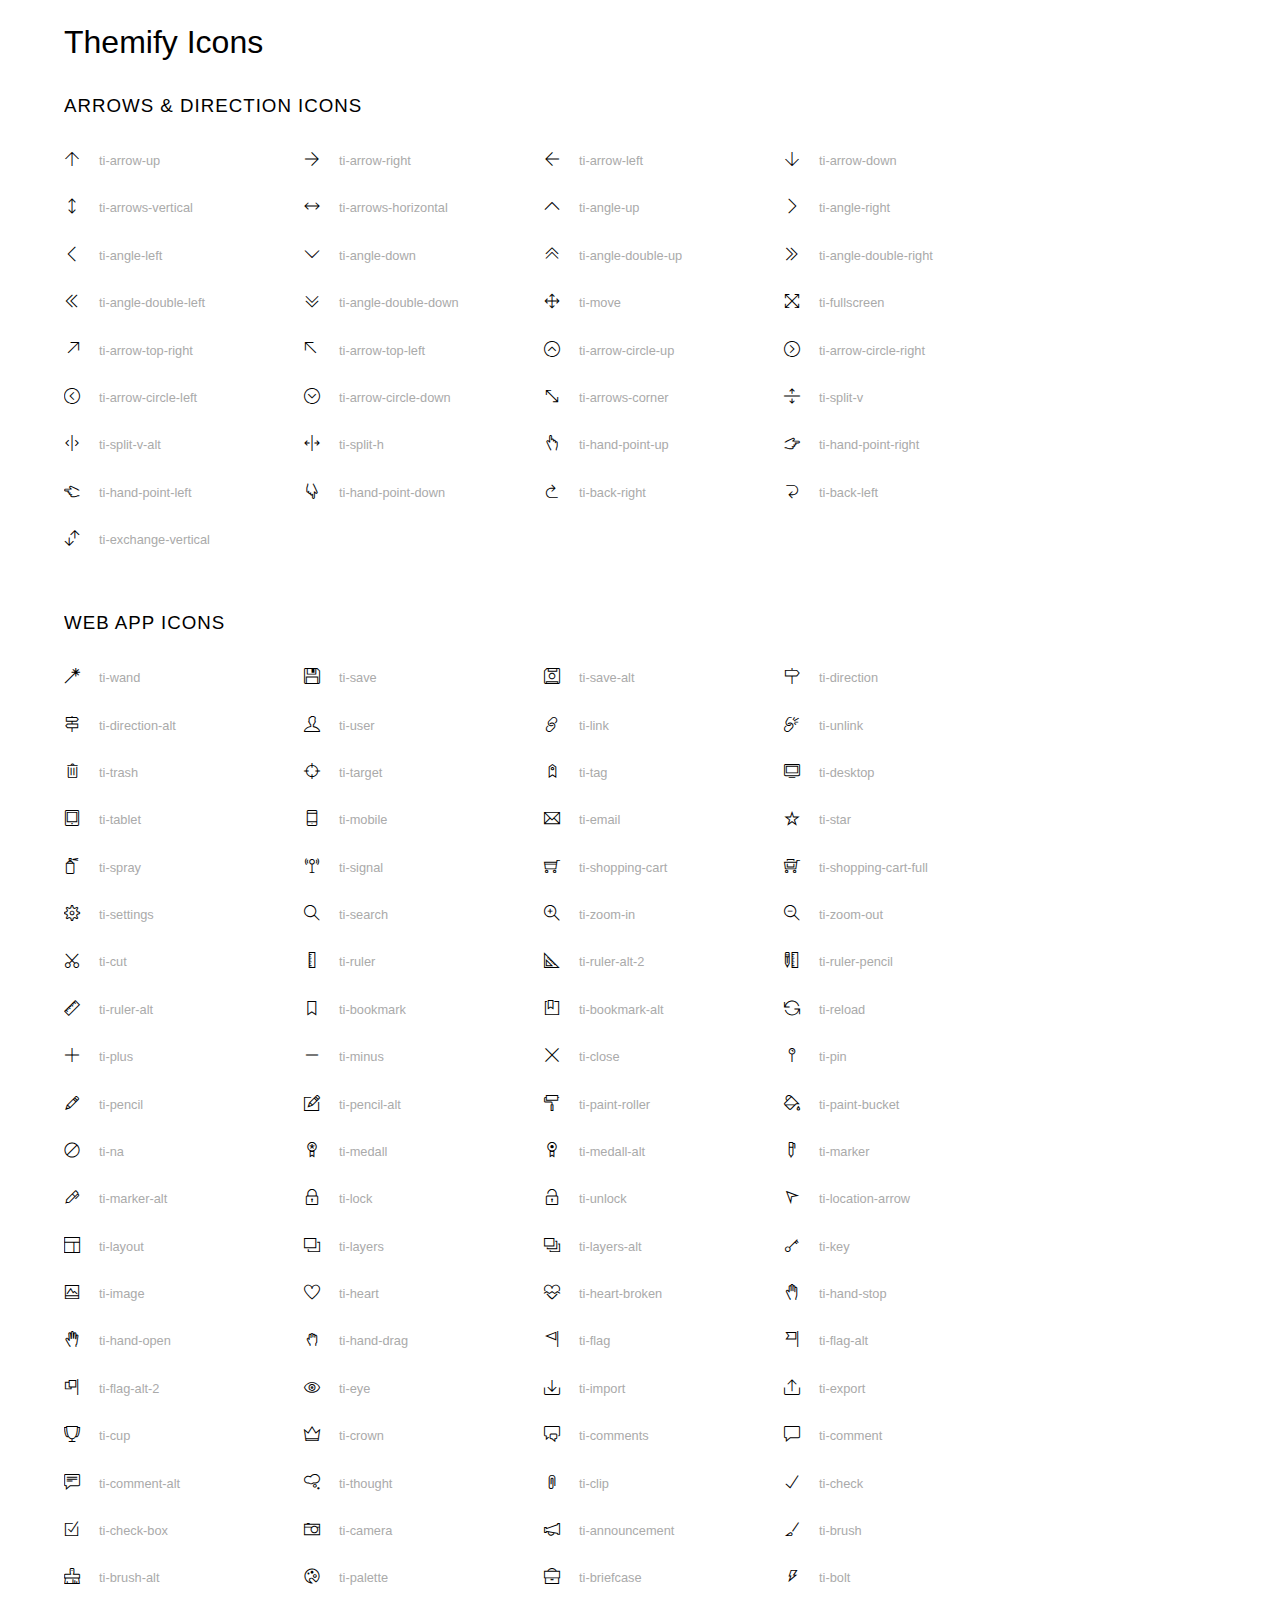
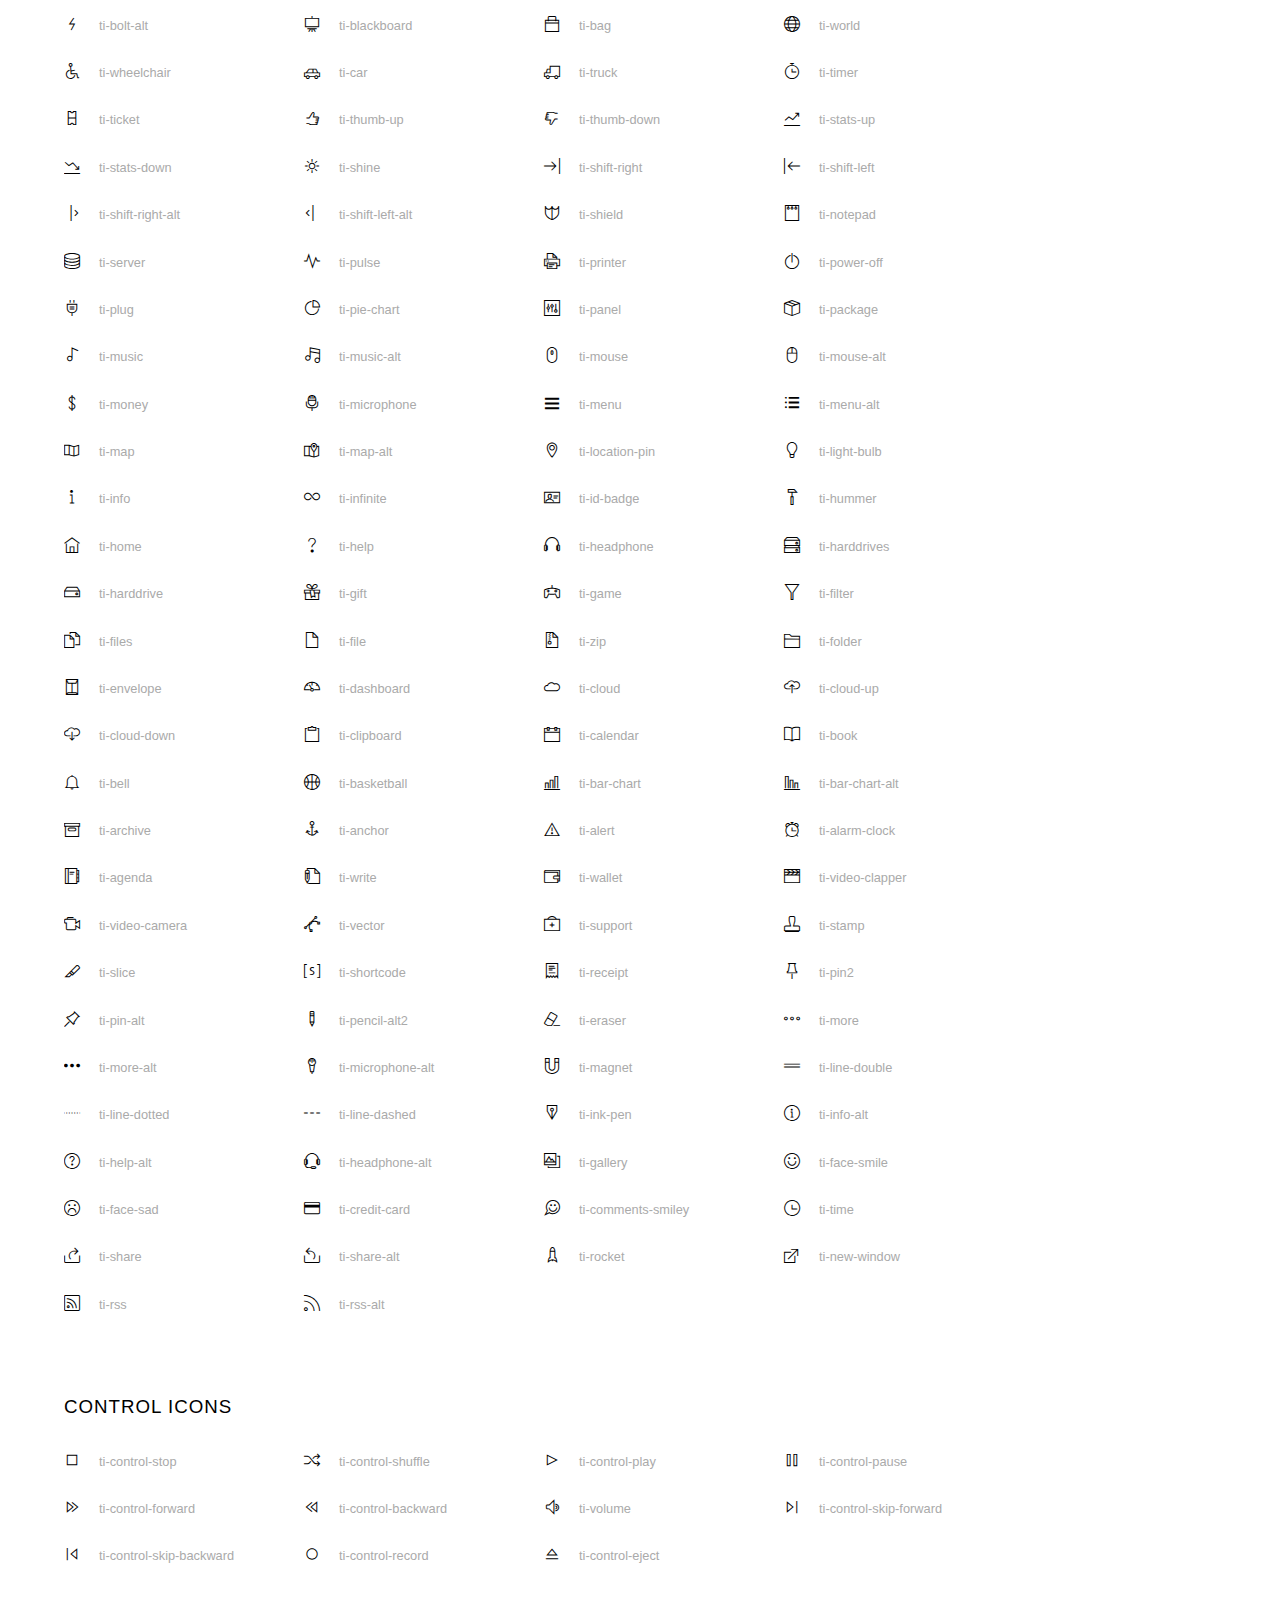
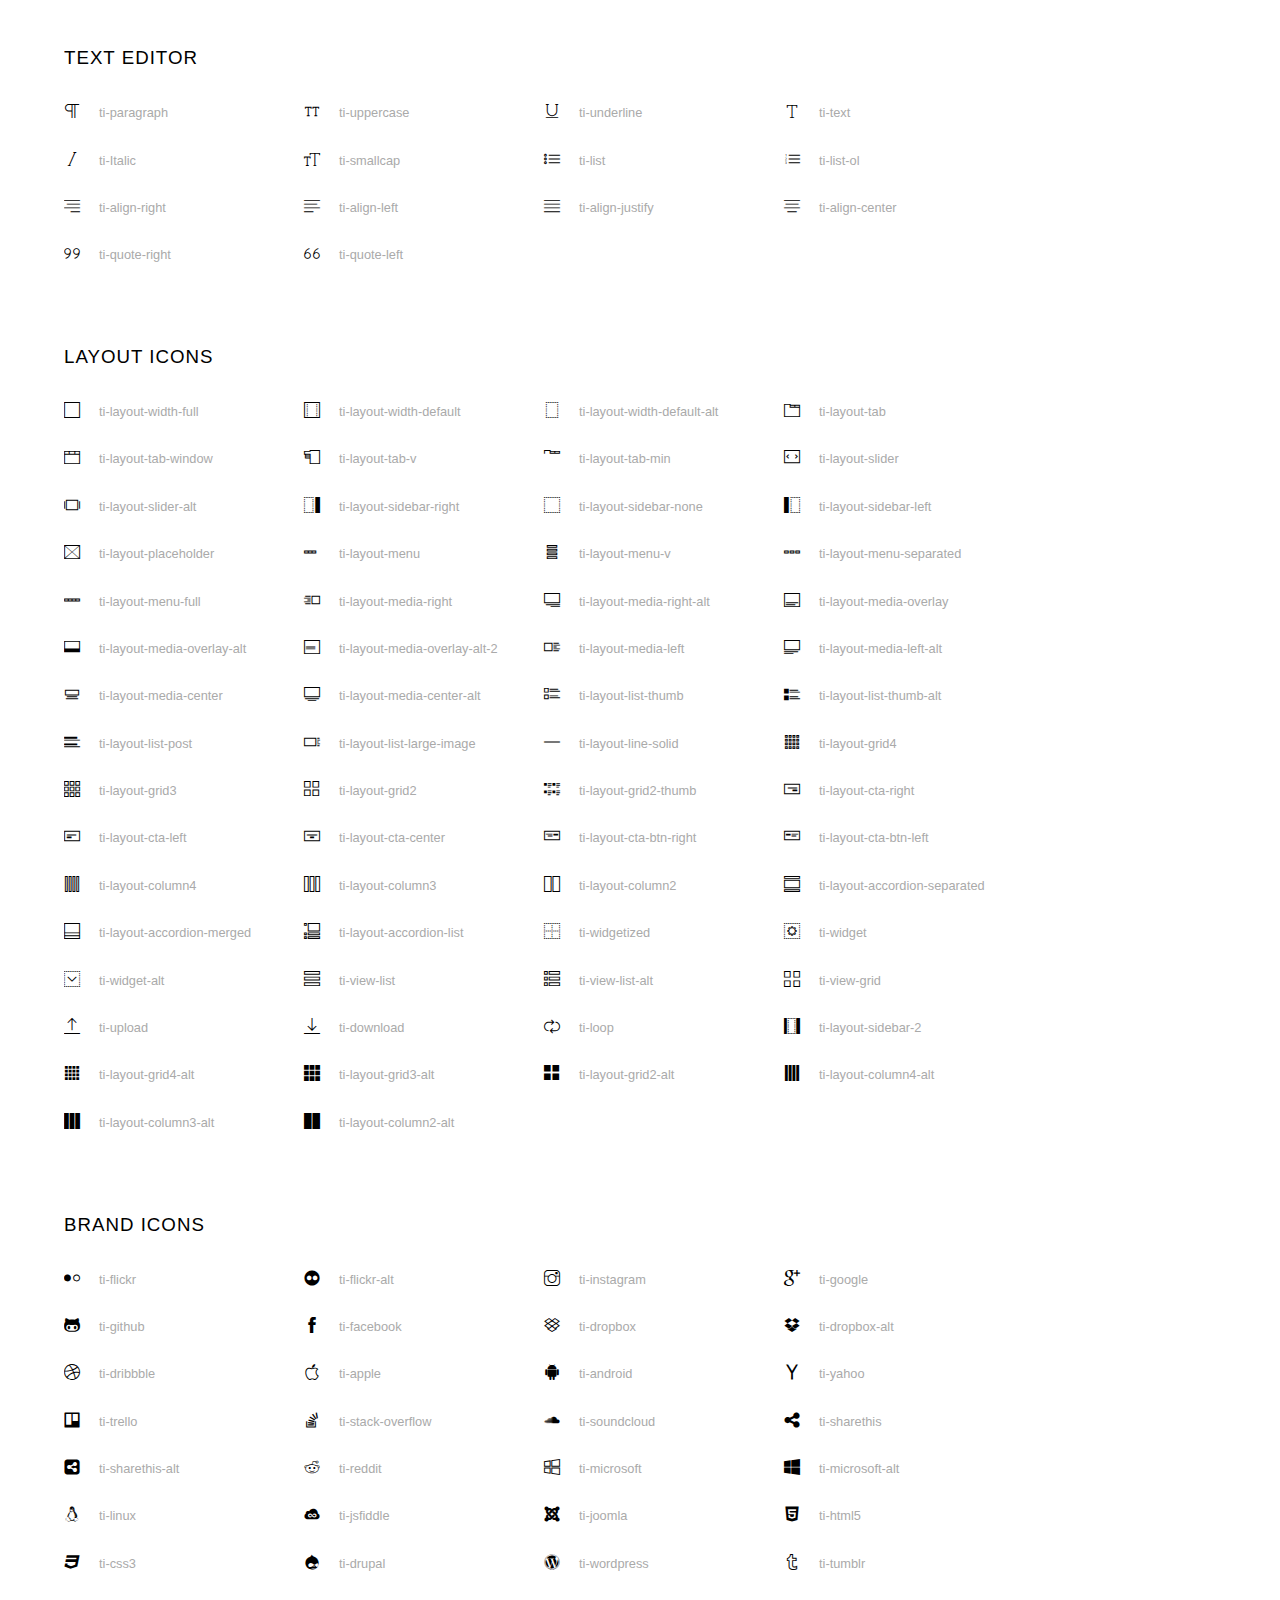
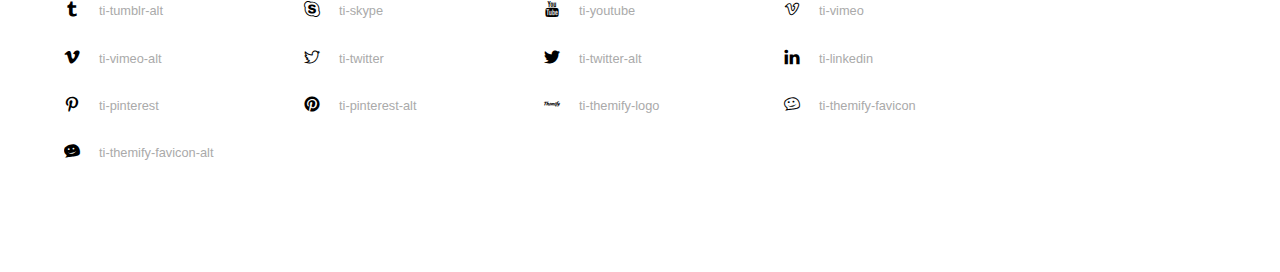
<file: assets/font-icon/themify-icons-font/themify-icons/index.html>
<!doctype html>
<html>
<head>
	<meta charset="utf-8">
	<title>Themify Icon Font</title>
	<meta name="viewport" content="width=device-width">
	<link rel="stylesheet" href="demo-files/demo.css">
	<link rel="stylesheet" href="themify-icons.css">
	<!--[if lt IE 8]><!-->
	<link rel="stylesheet" href="ie7/ie7.css">
	<!--<![endif]-->
</head>
<body>
	<h1>Themify Icons</h1>

	<div class="icon-section">

		<div class="icon-section">
			<h3>Arrows &amp; Direction Icons </h3>

			<div class="icon-container">
				<span class="ti-arrow-up"></span><span class="icon-name"> ti-arrow-up</span>
			</div>
			<div class="icon-container">
				<span class="ti-arrow-right"></span><span class="icon-name"> ti-arrow-right</span>
			</div>
			<div class="icon-container">
				<span class="ti-arrow-left"></span><span class="icon-name"> ti-arrow-left</span>
			</div>
			<div class="icon-container">
				<span class="ti-arrow-down"></span><span class="icon-name"> ti-arrow-down</span>
			</div>
			<div class="icon-container">
				<span class="ti-arrows-vertical"></span><span class="icon-name"> ti-arrows-vertical</span>
			</div>
			<div class="icon-container">
				<span class="ti-arrows-horizontal"></span><span class="icon-name"> ti-arrows-horizontal</span>
			</div>
			<div class="icon-container">
				<span class="ti-angle-up"></span><span class="icon-name"> ti-angle-up</span>
			</div>
			<div class="icon-container">
				<span class="ti-angle-right"></span><span class="icon-name"> ti-angle-right</span>
			</div>
			<div class="icon-container">
				<span class="ti-angle-left"></span><span class="icon-name"> ti-angle-left</span>
			</div>
			<div class="icon-container">
				<span class="ti-angle-down"></span><span class="icon-name"> ti-angle-down</span>
			</div>	
			<div class="icon-container">
				<span class="ti-angle-double-up"></span><span class="icon-name"> ti-angle-double-up</span>
			</div>
			<div class="icon-container">
				<span class="ti-angle-double-right"></span><span class="icon-name"> ti-angle-double-right</span>
			</div>
			<div class="icon-container">
				<span class="ti-angle-double-left"></span><span class="icon-name"> ti-angle-double-left</span>
			</div>
			<div class="icon-container">
				<span class="ti-angle-double-down"></span><span class="icon-name"> ti-angle-double-down</span>
			</div>					
			<div class="icon-container">
				<span class="ti-move"></span><span class="icon-name"> ti-move</span>
			</div>
			<div class="icon-container">
				<span class="ti-fullscreen"></span><span class="icon-name"> ti-fullscreen</span>
			</div>
			<div class="icon-container">
				<span class="ti-arrow-top-right"></span><span class="icon-name"> ti-arrow-top-right</span>
			</div>
			<div class="icon-container">
				<span class="ti-arrow-top-left"></span><span class="icon-name"> ti-arrow-top-left</span>
			</div>
			<div class="icon-container">
				<span class="ti-arrow-circle-up"></span><span class="icon-name"> ti-arrow-circle-up</span>
			</div>
			<div class="icon-container">
				<span class="ti-arrow-circle-right"></span><span class="icon-name"> ti-arrow-circle-right</span>
			</div>
			<div class="icon-container">
				<span class="ti-arrow-circle-left"></span><span class="icon-name"> ti-arrow-circle-left</span>
			</div>
			<div class="icon-container">
				<span class="ti-arrow-circle-down"></span><span class="icon-name"> ti-arrow-circle-down</span>
			</div>
			<div class="icon-container">
				<span class="ti-arrows-corner"></span><span class="icon-name"> ti-arrows-corner</span>
			</div>
			<div class="icon-container">
				<span class="ti-split-v"></span><span class="icon-name"> ti-split-v</span>
			</div>

			<div class="icon-container">
				<span class="ti-split-v-alt"></span><span class="icon-name"> ti-split-v-alt</span>
			</div>
			<div class="icon-container">
				<span class="ti-split-h"></span><span class="icon-name"> ti-split-h</span>
			</div>
			<div class="icon-container">
				<span class="ti-hand-point-up"></span><span class="icon-name"> ti-hand-point-up</span>
			</div>
			<div class="icon-container">
				<span class="ti-hand-point-right"></span><span class="icon-name"> ti-hand-point-right</span>
			</div>
			<div class="icon-container">
				<span class="ti-hand-point-left"></span><span class="icon-name"> ti-hand-point-left</span>
			</div>
			<div class="icon-container">
				<span class="ti-hand-point-down"></span><span class="icon-name"> ti-hand-point-down</span>
			</div>
			<div class="icon-container">
				<span class="ti-back-right"></span><span class="icon-name"> ti-back-right</span>
			</div>
			<div class="icon-container">
				<span class="ti-back-left"></span><span class="icon-name"> ti-back-left</span>
			</div>
			<div class="icon-container">
				<span class="ti-exchange-vertical"></span><span class="icon-name"> ti-exchange-vertical</span>
			</div>

		</div> <!-- Arrows Icons -->



		<h3>Web App Icons</h3>
		
		<div class="icon-section">

			<div class="icon-container">
				<span class="ti-wand"></span><span class="icon-name"> ti-wand</span>
			</div>
			<div class="icon-container">
				<span class="ti-save"></span><span class="icon-name"> ti-save</span>
			</div>
			<div class="icon-container">
				<span class="ti-save-alt"></span><span class="icon-name"> ti-save-alt</span>
			</div>

			<div class="icon-container">
				<span class="ti-direction"></span><span class="icon-name"> ti-direction</span>
			</div>
			<div class="icon-container">
				<span class="ti-direction-alt"></span><span class="icon-name"> ti-direction-alt</span>
			</div>
			<div class="icon-container">
				<span class="ti-user"></span><span class="icon-name"> ti-user</span>
			</div>
			<div class="icon-container">
				<span class="ti-link"></span><span class="icon-name"> ti-link</span>
			</div>
			<div class="icon-container">
				<span class="ti-unlink"></span><span class="icon-name"> ti-unlink</span>
			</div>
			<div class="icon-container">
				<span class="ti-trash"></span><span class="icon-name"> ti-trash</span>
			</div>
			<div class="icon-container">
				<span class="ti-target"></span><span class="icon-name"> ti-target</span>
			</div>
			<div class="icon-container">
				<span class="ti-tag"></span><span class="icon-name"> ti-tag</span>
			</div>
			<div class="icon-container">
				<span class="ti-desktop"></span><span class="icon-name"> ti-desktop</span>
			</div>
			<div class="icon-container">
				<span class="ti-tablet"></span><span class="icon-name"> ti-tablet</span>
			</div>
			<div class="icon-container">
				<span class="ti-mobile"></span><span class="icon-name"> ti-mobile</span>
			</div>
			<div class="icon-container">
				<span class="ti-email"></span><span class="icon-name"> ti-email</span>
			</div>	
			<div class="icon-container">
				<span class="ti-star"></span><span class="icon-name"> ti-star</span>
			</div>
			<div class="icon-container">
				<span class="ti-spray"></span><span class="icon-name"> ti-spray</span>
			</div>
			<div class="icon-container">
				<span class="ti-signal"></span><span class="icon-name"> ti-signal</span>
			</div>
			<div class="icon-container">
				<span class="ti-shopping-cart"></span><span class="icon-name"> ti-shopping-cart</span>
			</div>
			<div class="icon-container">
				<span class="ti-shopping-cart-full"></span><span class="icon-name"> ti-shopping-cart-full</span>
			</div>
			<div class="icon-container">
				<span class="ti-settings"></span><span class="icon-name"> ti-settings</span>
			</div>
			<div class="icon-container">
				<span class="ti-search"></span><span class="icon-name"> ti-search</span>
			</div>
			<div class="icon-container">
				<span class="ti-zoom-in"></span><span class="icon-name"> ti-zoom-in</span>
			</div>
			<div class="icon-container">
				<span class="ti-zoom-out"></span><span class="icon-name"> ti-zoom-out</span>
			</div>
			<div class="icon-container">
				<span class="ti-cut"></span><span class="icon-name"> ti-cut</span>
			</div>
			<div class="icon-container">
				<span class="ti-ruler"></span><span class="icon-name"> ti-ruler</span>
			</div>
			<div class="icon-container">
				<span class="ti-ruler-alt-2"></span><span class="icon-name"> ti-ruler-alt-2</span>
			</div>			
			<div class="icon-container">
				<span class="ti-ruler-pencil"></span><span class="icon-name"> ti-ruler-pencil</span>
			</div>
			<div class="icon-container">
				<span class="ti-ruler-alt"></span><span class="icon-name"> ti-ruler-alt</span>
			</div>
			<div class="icon-container">
				<span class="ti-bookmark"></span><span class="icon-name"> ti-bookmark</span>
			</div>
			<div class="icon-container">
				<span class="ti-bookmark-alt"></span><span class="icon-name"> ti-bookmark-alt</span>
			</div>
			<div class="icon-container">
				<span class="ti-reload"></span><span class="icon-name"> ti-reload</span>
			</div>
			<div class="icon-container">
				<span class="ti-plus"></span><span class="icon-name"> ti-plus</span>
			</div>
			<div class="icon-container">
				<span class="ti-minus"></span><span class="icon-name"> ti-minus</span>
			</div>
			<div class="icon-container">
				<span class="ti-close"></span><span class="icon-name"> ti-close</span>
			</div>			
			<div class="icon-container">
				<span class="ti-pin"></span><span class="icon-name"> ti-pin</span>
			</div>
			<div class="icon-container">
				<span class="ti-pencil"></span><span class="icon-name"> ti-pencil</span>
			</div>
					
		  	<div class="icon-container">
				<span class="ti-pencil-alt"></span><span class="icon-name"> ti-pencil-alt</span>
			</div>
			<div class="icon-container">
				<span class="ti-paint-roller"></span><span class="icon-name"> ti-paint-roller</span>
			</div>
			<div class="icon-container">
				<span class="ti-paint-bucket"></span><span class="icon-name"> ti-paint-bucket</span>
			</div>
			<div class="icon-container">
				<span class="ti-na"></span><span class="icon-name"> ti-na</span>
			</div>
			<div class="icon-container">
				<span class="ti-medall"></span><span class="icon-name"> ti-medall</span>
			</div>
			<div class="icon-container">
				<span class="ti-medall-alt"></span><span class="icon-name"> ti-medall-alt</span>
			</div>
			<div class="icon-container">
				<span class="ti-marker"></span><span class="icon-name"> ti-marker</span>
			</div>
			<div class="icon-container">
				<span class="ti-marker-alt"></span><span class="icon-name"> ti-marker-alt</span>
			</div>

			<div class="icon-container">
				<span class="ti-lock"></span><span class="icon-name"> ti-lock</span>
			</div>
			<div class="icon-container">
				<span class="ti-unlock"></span><span class="icon-name"> ti-unlock</span>
			</div>
			<div class="icon-container">
				<span class="ti-location-arrow"></span><span class="icon-name"> ti-location-arrow</span>
			</div>
			<div class="icon-container">
				<span class="ti-layout"></span><span class="icon-name"> ti-layout</span>
			</div>
			<div class="icon-container">
				<span class="ti-layers"></span><span class="icon-name"> ti-layers</span>
			</div>
			<div class="icon-container">
				<span class="ti-layers-alt"></span><span class="icon-name"> ti-layers-alt</span>
			</div>
			<div class="icon-container">
				<span class="ti-key"></span><span class="icon-name"> ti-key</span>
			</div>
			<div class="icon-container">
				<span class="ti-image"></span><span class="icon-name"> ti-image</span>
			</div>
			<div class="icon-container">
				<span class="ti-heart"></span><span class="icon-name"> ti-heart</span>
			</div>
			<div class="icon-container">
				<span class="ti-heart-broken"></span><span class="icon-name"> ti-heart-broken</span>
			</div>
			<div class="icon-container">
				<span class="ti-hand-stop"></span><span class="icon-name"> ti-hand-stop</span>
			</div>
			<div class="icon-container">
				<span class="ti-hand-open"></span><span class="icon-name"> ti-hand-open</span>
			</div>
			<div class="icon-container">
				<span class="ti-hand-drag"></span><span class="icon-name"> ti-hand-drag</span>
			</div>
			<div class="icon-container">
				<span class="ti-flag"></span><span class="icon-name"> ti-flag</span>
			</div>
			<div class="icon-container">
				<span class="ti-flag-alt"></span><span class="icon-name"> ti-flag-alt</span>
			</div>
			<div class="icon-container">
				<span class="ti-flag-alt-2"></span><span class="icon-name"> ti-flag-alt-2</span>
			</div>
			<div class="icon-container">
				<span class="ti-eye"></span><span class="icon-name"> ti-eye</span>
			</div>
			<div class="icon-container">
				<span class="ti-import"></span><span class="icon-name"> ti-import</span>
			</div>			
			<div class="icon-container">
				<span class="ti-export"></span><span class="icon-name"> ti-export</span>
			</div>
			<div class="icon-container">
				<span class="ti-cup"></span><span class="icon-name"> ti-cup</span>
			</div>
			<div class="icon-container">
				<span class="ti-crown"></span><span class="icon-name"> ti-crown</span>
			</div>
			<div class="icon-container">
				<span class="ti-comments"></span><span class="icon-name"> ti-comments</span>
			</div>
			<div class="icon-container">
				<span class="ti-comment"></span><span class="icon-name"> ti-comment</span>
			</div>
			<div class="icon-container">
				<span class="ti-comment-alt"></span><span class="icon-name"> ti-comment-alt</span>
			</div>
			<div class="icon-container">
				<span class="ti-thought"></span><span class="icon-name"> ti-thought</span>
			</div>			
			<div class="icon-container">
				<span class="ti-clip"></span><span class="icon-name"> ti-clip</span>
			</div>

			<div class="icon-container">
				<span class="ti-check"></span><span class="icon-name"> ti-check</span>
			</div>
			<div class="icon-container">
				<span class="ti-check-box"></span><span class="icon-name"> ti-check-box</span>
			</div>
			<div class="icon-container">
				<span class="ti-camera"></span><span class="icon-name"> ti-camera</span>
			</div>
			<div class="icon-container">
				<span class="ti-announcement"></span><span class="icon-name"> ti-announcement</span>
			</div>
			<div class="icon-container">
				<span class="ti-brush"></span><span class="icon-name"> ti-brush</span>
			</div>
			<div class="icon-container">
				<span class="ti-brush-alt"></span><span class="icon-name"> ti-brush-alt</span>
			</div>
			<div class="icon-container">
				<span class="ti-palette"></span><span class="icon-name"> ti-palette</span>
			</div>			
			<div class="icon-container">
				<span class="ti-briefcase"></span><span class="icon-name"> ti-briefcase</span>
			</div>
			<div class="icon-container">
				<span class="ti-bolt"></span><span class="icon-name"> ti-bolt</span>
			</div>
			<div class="icon-container">
				<span class="ti-bolt-alt"></span><span class="icon-name"> ti-bolt-alt</span>
			</div>
			<div class="icon-container">
				<span class="ti-blackboard"></span><span class="icon-name"> ti-blackboard</span>
			</div>
			<div class="icon-container">
				<span class="ti-bag"></span><span class="icon-name"> ti-bag</span>
			</div>
			<div class="icon-container">
				<span class="ti-world"></span><span class="icon-name"> ti-world</span>
			</div>
			<div class="icon-container">
				<span class="ti-wheelchair"></span><span class="icon-name"> ti-wheelchair</span>
			</div>
			<div class="icon-container">
				<span class="ti-car"></span><span class="icon-name"> ti-car</span>
			</div>
			<div class="icon-container">
				<span class="ti-truck"></span><span class="icon-name"> ti-truck</span>
			</div>
			<div class="icon-container">
				<span class="ti-timer"></span><span class="icon-name"> ti-timer</span>
			</div>
			<div class="icon-container">
				<span class="ti-ticket"></span><span class="icon-name"> ti-ticket</span>
			</div>
			<div class="icon-container">
				<span class="ti-thumb-up"></span><span class="icon-name"> ti-thumb-up</span>
			</div>
			<div class="icon-container">
				<span class="ti-thumb-down"></span><span class="icon-name"> ti-thumb-down</span>
			</div>

			<div class="icon-container">
				<span class="ti-stats-up"></span><span class="icon-name"> ti-stats-up</span>
			</div>
			<div class="icon-container">
				<span class="ti-stats-down"></span><span class="icon-name"> ti-stats-down</span>
			</div>
			<div class="icon-container">
				<span class="ti-shine"></span><span class="icon-name"> ti-shine</span>
			</div>
			<div class="icon-container">
				<span class="ti-shift-right"></span><span class="icon-name"> ti-shift-right</span>
			</div>
			<div class="icon-container">
				<span class="ti-shift-left"></span><span class="icon-name"> ti-shift-left</span>
			</div>

			<div class="icon-container">
				<span class="ti-shift-right-alt"></span><span class="icon-name"> ti-shift-right-alt</span>
			</div>
			<div class="icon-container">
				<span class="ti-shift-left-alt"></span><span class="icon-name"> ti-shift-left-alt</span>
			</div>
			<div class="icon-container">
				<span class="ti-shield"></span><span class="icon-name"> ti-shield</span>
			</div>
			<div class="icon-container">
				<span class="ti-notepad"></span><span class="icon-name"> ti-notepad</span>
			</div>
			<div class="icon-container">
				<span class="ti-server"></span><span class="icon-name"> ti-server</span>
			</div>

			<div class="icon-container">
				<span class="ti-pulse"></span><span class="icon-name"> ti-pulse</span>
			</div>
			<div class="icon-container">
				<span class="ti-printer"></span><span class="icon-name"> ti-printer</span>
			</div>
			<div class="icon-container">
				<span class="ti-power-off"></span><span class="icon-name"> ti-power-off</span>
			</div>
			<div class="icon-container">
				<span class="ti-plug"></span><span class="icon-name"> ti-plug</span>
			</div>
			<div class="icon-container">
				<span class="ti-pie-chart"></span><span class="icon-name"> ti-pie-chart</span>
			</div>

			<div class="icon-container">
				<span class="ti-panel"></span><span class="icon-name"> ti-panel</span>
			</div>
			<div class="icon-container">
				<span class="ti-package"></span><span class="icon-name"> ti-package</span>
			</div>
			<div class="icon-container">
				<span class="ti-music"></span><span class="icon-name"> ti-music</span>
			</div>
			<div class="icon-container">
				<span class="ti-music-alt"></span><span class="icon-name"> ti-music-alt</span>
			</div>
			<div class="icon-container">
				<span class="ti-mouse"></span><span class="icon-name"> ti-mouse</span>
			</div>
			<div class="icon-container">
				<span class="ti-mouse-alt"></span><span class="icon-name"> ti-mouse-alt</span>
			</div>
			<div class="icon-container">
				<span class="ti-money"></span><span class="icon-name"> ti-money</span>
			</div>
			<div class="icon-container">
				<span class="ti-microphone"></span><span class="icon-name"> ti-microphone</span>
			</div>
			<div class="icon-container">
				<span class="ti-menu"></span><span class="icon-name"> ti-menu</span>
			</div>
			<div class="icon-container">
				<span class="ti-menu-alt"></span><span class="icon-name"> ti-menu-alt</span>
			</div>
			<div class="icon-container">
				<span class="ti-map"></span><span class="icon-name"> ti-map</span>
			</div>
			<div class="icon-container">
				<span class="ti-map-alt"></span><span class="icon-name"> ti-map-alt</span>
			</div>

			<div class="icon-container">
				<span class="ti-location-pin"></span><span class="icon-name"> ti-location-pin</span>
			</div>

			<div class="icon-container">
				<span class="ti-light-bulb"></span><span class="icon-name"> ti-light-bulb</span>
			</div>
			<div class="icon-container">
				<span class="ti-info"></span><span class="icon-name"> ti-info</span>
			</div>
			<div class="icon-container">
				<span class="ti-infinite"></span><span class="icon-name"> ti-infinite</span>
			</div>
			<div class="icon-container">
				<span class="ti-id-badge"></span><span class="icon-name"> ti-id-badge</span>
			</div>
			<div class="icon-container">
				<span class="ti-hummer"></span><span class="icon-name"> ti-hummer</span>
			</div>
			<div class="icon-container">
				<span class="ti-home"></span><span class="icon-name"> ti-home</span>
			</div>
			<div class="icon-container">
				<span class="ti-help"></span><span class="icon-name"> ti-help</span>
			</div>
			<div class="icon-container">
				<span class="ti-headphone"></span><span class="icon-name"> ti-headphone</span>
			</div>
			<div class="icon-container">
				<span class="ti-harddrives"></span><span class="icon-name"> ti-harddrives</span>
			</div>
			<div class="icon-container">
				<span class="ti-harddrive"></span><span class="icon-name"> ti-harddrive</span>
			</div>
			<div class="icon-container">
				<span class="ti-gift"></span><span class="icon-name"> ti-gift</span>
			</div>
			<div class="icon-container">
				<span class="ti-game"></span><span class="icon-name"> ti-game</span>
			</div>
			<div class="icon-container">
				<span class="ti-filter"></span><span class="icon-name"> ti-filter</span>
			</div>
			<div class="icon-container">
				<span class="ti-files"></span><span class="icon-name"> ti-files</span>
			</div>
			<div class="icon-container">
				<span class="ti-file"></span><span class="icon-name"> ti-file</span>
			</div>
			<div class="icon-container">
				<span class="ti-zip"></span><span class="icon-name"> ti-zip</span>
			</div>
			<div class="icon-container">
				<span class="ti-folder"></span><span class="icon-name"> ti-folder</span>
			</div>			
			<div class="icon-container">
				<span class="ti-envelope"></span><span class="icon-name"> ti-envelope</span>
			</div>


			<div class="icon-container">
				<span class="ti-dashboard"></span><span class="icon-name"> ti-dashboard</span>
			</div>
			<div class="icon-container">
				<span class="ti-cloud"></span><span class="icon-name"> ti-cloud</span>
			</div>
			<div class="icon-container">
				<span class="ti-cloud-up"></span><span class="icon-name"> ti-cloud-up</span>
			</div>
			<div class="icon-container">
				<span class="ti-cloud-down"></span><span class="icon-name"> ti-cloud-down</span>
			</div>
			<div class="icon-container">
				<span class="ti-clipboard"></span><span class="icon-name"> ti-clipboard</span>
			</div>
			<div class="icon-container">
				<span class="ti-calendar"></span><span class="icon-name"> ti-calendar</span>
			</div>
			<div class="icon-container">
				<span class="ti-book"></span><span class="icon-name"> ti-book</span>
			</div>
			<div class="icon-container">
				<span class="ti-bell"></span><span class="icon-name"> ti-bell</span>
			</div>
			<div class="icon-container">
				<span class="ti-basketball"></span><span class="icon-name"> ti-basketball</span>
			</div>
			<div class="icon-container">
				<span class="ti-bar-chart"></span><span class="icon-name"> ti-bar-chart</span>
			</div>
			<div class="icon-container">
				<span class="ti-bar-chart-alt"></span><span class="icon-name"> ti-bar-chart-alt</span>
			</div>


			<div class="icon-container">
				<span class="ti-archive"></span><span class="icon-name"> ti-archive</span>
			</div>
			<div class="icon-container">
				<span class="ti-anchor"></span><span class="icon-name"> ti-anchor</span>
			</div>

			<div class="icon-container">
				<span class="ti-alert"></span><span class="icon-name"> ti-alert</span>
			</div>
			<div class="icon-container">
				<span class="ti-alarm-clock"></span><span class="icon-name"> ti-alarm-clock</span>
			</div>
			<div class="icon-container">
				<span class="ti-agenda"></span><span class="icon-name"> ti-agenda</span>
			</div>
			<div class="icon-container">
				<span class="ti-write"></span><span class="icon-name"> ti-write</span>
			</div>

			<div class="icon-container">
				<span class="ti-wallet"></span><span class="icon-name"> ti-wallet</span>
			</div>
			<div class="icon-container">
				<span class="ti-video-clapper"></span><span class="icon-name"> ti-video-clapper</span>
			</div>
			<div class="icon-container">
				<span class="ti-video-camera"></span><span class="icon-name"> ti-video-camera</span>
			</div>
			<div class="icon-container">
				<span class="ti-vector"></span><span class="icon-name"> ti-vector</span>
			</div>

			<div class="icon-container">
				<span class="ti-support"></span><span class="icon-name"> ti-support</span>
			</div>
			<div class="icon-container">
				<span class="ti-stamp"></span><span class="icon-name"> ti-stamp</span>
			</div>
			<div class="icon-container">
				<span class="ti-slice"></span><span class="icon-name"> ti-slice</span>
			</div>
			<div class="icon-container">
				<span class="ti-shortcode"></span><span class="icon-name"> ti-shortcode</span>
			</div>
			<div class="icon-container">
				<span class="ti-receipt"></span><span class="icon-name"> ti-receipt</span>
			</div>
			<div class="icon-container">
				<span class="ti-pin2"></span><span class="icon-name"> ti-pin2</span>
			</div>
			<div class="icon-container">
				<span class="ti-pin-alt"></span><span class="icon-name"> ti-pin-alt</span>
			</div>
			<div class="icon-container">
				<span class="ti-pencil-alt2"></span><span class="icon-name"> ti-pencil-alt2</span>
			</div>
			<div class="icon-container">
				<span class="ti-eraser"></span><span class="icon-name"> ti-eraser</span>
			</div>			
			<div class="icon-container">
				<span class="ti-more"></span><span class="icon-name"> ti-more</span>
			</div>
			<div class="icon-container">
				<span class="ti-more-alt"></span><span class="icon-name"> ti-more-alt</span>
			</div>
			<div class="icon-container">
				<span class="ti-microphone-alt"></span><span class="icon-name"> ti-microphone-alt</span>
			</div>
			<div class="icon-container">
				<span class="ti-magnet"></span><span class="icon-name"> ti-magnet</span>
			</div>
			<div class="icon-container">
				<span class="ti-line-double"></span><span class="icon-name"> ti-line-double</span>
			</div>
			<div class="icon-container">
				<span class="ti-line-dotted"></span><span class="icon-name"> ti-line-dotted</span>
			</div>
			<div class="icon-container">
				<span class="ti-line-dashed"></span><span class="icon-name"> ti-line-dashed</span>
			</div>

			<div class="icon-container">
				<span class="ti-ink-pen"></span><span class="icon-name"> ti-ink-pen</span>
			</div>
			<div class="icon-container">
				<span class="ti-info-alt"></span><span class="icon-name"> ti-info-alt</span>
			</div>
			<div class="icon-container">
				<span class="ti-help-alt"></span><span class="icon-name"> ti-help-alt</span>
			</div>
			<div class="icon-container">
				<span class="ti-headphone-alt"></span><span class="icon-name"> ti-headphone-alt</span>
			</div>

			<div class="icon-container">
				<span class="ti-gallery"></span><span class="icon-name"> ti-gallery</span>
			</div>
			<div class="icon-container">
				<span class="ti-face-smile"></span><span class="icon-name"> ti-face-smile</span>
			</div>
			<div class="icon-container">
				<span class="ti-face-sad"></span><span class="icon-name"> ti-face-sad</span>
			</div>
			<div class="icon-container">
				<span class="ti-credit-card"></span><span class="icon-name"> ti-credit-card</span>
			</div>
			<div class="icon-container">
				<span class="ti-comments-smiley"></span><span class="icon-name"> ti-comments-smiley</span>
			</div>
			<div class="icon-container">
				<span class="ti-time"></span><span class="icon-name"> ti-time</span>
			</div>
			<div class="icon-container">
				<span class="ti-share"></span><span class="icon-name"> ti-share</span>
			</div>
			<div class="icon-container">
				<span class="ti-share-alt"></span><span class="icon-name"> ti-share-alt</span>
			</div>
			<div class="icon-container">
				<span class="ti-rocket"></span><span class="icon-name"> ti-rocket</span>
			</div>

			<div class="icon-container">
				<span class="ti-new-window"></span><span class="icon-name"> ti-new-window</span>
			</div>

			<div class="icon-container">
				<span class="ti-rss"></span><span class="icon-name"> ti-rss</span>
			</div>

			<div class="icon-container">
				<span class="ti-rss-alt"></span><span class="icon-name"> ti-rss-alt</span>
			</div>
			
		</div><!-- Web App Icons -->


		<div class="icon-section">
			<h3>Control Icons</h3>
			<div class="icon-container">
				<span class="ti-control-stop"></span><span class="icon-name"> ti-control-stop</span>
			</div>
			<div class="icon-container">
				<span class="ti-control-shuffle"></span><span class="icon-name"> ti-control-shuffle</span>
			</div>
			<div class="icon-container">
				<span class="ti-control-play"></span><span class="icon-name"> ti-control-play</span>
			</div>
			<div class="icon-container">
				<span class="ti-control-pause"></span><span class="icon-name"> ti-control-pause</span>
			</div>
			<div class="icon-container">
				<span class="ti-control-forward"></span><span class="icon-name"> ti-control-forward</span>
			</div>
			<div class="icon-container">
				<span class="ti-control-backward"></span><span class="icon-name"> ti-control-backward</span>
			</div>	
			<div class="icon-container">
				<span class="ti-volume"></span><span class="icon-name"> ti-volume</span>
			</div>
			<div class="icon-container">
				<span class="ti-control-skip-forward"></span><span class="icon-name"> ti-control-skip-forward</span>
			</div>
			<div class="icon-container">
				<span class="ti-control-skip-backward"></span><span class="icon-name"> ti-control-skip-backward</span>
			</div>
			<div class="icon-container">
				<span class="ti-control-record"></span><span class="icon-name"> ti-control-record</span>
			</div>
			<div class="icon-container">
				<span class="ti-control-eject"></span><span class="icon-name"> ti-control-eject</span>
			</div>			
		</div> <!-- Control Icons -->


		<div class="icon-section">
			<h3>Text Editor</h3>

			<div class="icon-container">
				<span class="ti-paragraph"></span><span class="icon-name"> ti-paragraph</span>
			</div>
			<div class="icon-container">
				<span class="ti-uppercase"></span><span class="icon-name"> ti-uppercase</span>
			</div>

			<div class="icon-container">
				<span class="ti-underline"></span><span class="icon-name"> ti-underline</span>
			</div>
			<div class="icon-container">
				<span class="ti-text"></span><span class="icon-name"> ti-text</span>
			</div>
			<div class="icon-container">
				<span class="ti-Italic"></span><span class="icon-name"> ti-Italic</span>
			</div>
			<div class="icon-container">
				<span class="ti-smallcap"></span><span class="icon-name"> ti-smallcap</span>
			</div>
			<div class="icon-container">
				<span class="ti-list"></span><span class="icon-name"> ti-list</span>
			</div>
			<div class="icon-container">
				<span class="ti-list-ol"></span><span class="icon-name"> ti-list-ol</span>
			</div>
			<div class="icon-container">
				<span class="ti-align-right"></span><span class="icon-name"> ti-align-right</span>
			</div>
			<div class="icon-container">
				<span class="ti-align-left"></span><span class="icon-name"> ti-align-left</span>
			</div>
			<div class="icon-container">
				<span class="ti-align-justify"></span><span class="icon-name"> ti-align-justify</span>
			</div>
			<div class="icon-container">
				<span class="ti-align-center"></span><span class="icon-name"> ti-align-center</span>
			</div>
			<div class="icon-container">
				<span class="ti-quote-right"></span><span class="icon-name"> ti-quote-right</span>
			</div>
			<div class="icon-container">
				<span class="ti-quote-left"></span><span class="icon-name"> ti-quote-left</span>
			</div>

		</div> <!-- Text Editor -->



		<div class="icon-section">
			<h3>Layout Icons</h3>
			<div class="icon-container">
				<span class="ti-layout-width-full"></span><span class="icon-name"> ti-layout-width-full</span>
			</div>
			<div class="icon-container">
				<span class="ti-layout-width-default"></span><span class="icon-name"> ti-layout-width-default</span>
			</div>
			<div class="icon-container">
				<span class="ti-layout-width-default-alt"></span><span class="icon-name"> ti-layout-width-default-alt</span>
			</div>
			<div class="icon-container">
				<span class="ti-layout-tab"></span><span class="icon-name"> ti-layout-tab</span>
			</div>
			<div class="icon-container">
				<span class="ti-layout-tab-window"></span><span class="icon-name"> ti-layout-tab-window</span>
			</div>
			<div class="icon-container">
				<span class="ti-layout-tab-v"></span><span class="icon-name"> ti-layout-tab-v</span>
			</div>
			<div class="icon-container">
				<span class="ti-layout-tab-min"></span><span class="icon-name"> ti-layout-tab-min</span>
			</div>
			<div class="icon-container">
				<span class="ti-layout-slider"></span><span class="icon-name"> ti-layout-slider</span>
			</div>
			<div class="icon-container">
				<span class="ti-layout-slider-alt"></span><span class="icon-name"> ti-layout-slider-alt</span>
			</div>
			<div class="icon-container">
				<span class="ti-layout-sidebar-right"></span><span class="icon-name"> ti-layout-sidebar-right</span>
			</div>
			<div class="icon-container">
				<span class="ti-layout-sidebar-none"></span><span class="icon-name"> ti-layout-sidebar-none</span>
			</div>
			<div class="icon-container">
				<span class="ti-layout-sidebar-left"></span><span class="icon-name"> ti-layout-sidebar-left</span>
			</div>
			<div class="icon-container">
				<span class="ti-layout-placeholder"></span><span class="icon-name"> ti-layout-placeholder</span>
			</div>
			<div class="icon-container">
				<span class="ti-layout-menu"></span><span class="icon-name"> ti-layout-menu</span>
			</div>
			<div class="icon-container">
				<span class="ti-layout-menu-v"></span><span class="icon-name"> ti-layout-menu-v</span>
			</div>
			<div class="icon-container">
				<span class="ti-layout-menu-separated"></span><span class="icon-name"> ti-layout-menu-separated</span>
			</div>
			<div class="icon-container">
				<span class="ti-layout-menu-full"></span><span class="icon-name"> ti-layout-menu-full</span>
			</div>
			<div class="icon-container">
				<span class="ti-layout-media-right"></span><span class="icon-name"> ti-layout-media-right</span>
			</div>
			<div class="icon-container">
				<span class="ti-layout-media-right-alt"></span><span class="icon-name"> ti-layout-media-right-alt</span>
			</div>
			<div class="icon-container">
				<span class="ti-layout-media-overlay"></span><span class="icon-name"> ti-layout-media-overlay</span>
			</div>
			<div class="icon-container">
				<span class="ti-layout-media-overlay-alt"></span><span class="icon-name"> ti-layout-media-overlay-alt</span>
			</div>
			<div class="icon-container">
				<span class="ti-layout-media-overlay-alt-2"></span><span class="icon-name"> ti-layout-media-overlay-alt-2</span>
			</div>
			<div class="icon-container">
				<span class="ti-layout-media-left"></span><span class="icon-name"> ti-layout-media-left</span>
			</div>
			<div class="icon-container">
				<span class="ti-layout-media-left-alt"></span><span class="icon-name"> ti-layout-media-left-alt</span>
			</div>
			<div class="icon-container">
				<span class="ti-layout-media-center"></span><span class="icon-name"> ti-layout-media-center</span>
			</div>
			<div class="icon-container">
				<span class="ti-layout-media-center-alt"></span><span class="icon-name"> ti-layout-media-center-alt</span>
			</div>
			<div class="icon-container">
				<span class="ti-layout-list-thumb"></span><span class="icon-name"> ti-layout-list-thumb</span>
			</div>
			<div class="icon-container">
				<span class="ti-layout-list-thumb-alt"></span><span class="icon-name"> ti-layout-list-thumb-alt</span>
			</div>
			<div class="icon-container">
				<span class="ti-layout-list-post"></span><span class="icon-name"> ti-layout-list-post</span>
			</div>
			<div class="icon-container">
				<span class="ti-layout-list-large-image"></span><span class="icon-name"> ti-layout-list-large-image</span>
			</div>
			<div class="icon-container">
				<span class="ti-layout-line-solid"></span><span class="icon-name"> ti-layout-line-solid</span>
			</div>
			<div class="icon-container">
				<span class="ti-layout-grid4"></span><span class="icon-name"> ti-layout-grid4</span>
			</div>
			<div class="icon-container">
				<span class="ti-layout-grid3"></span><span class="icon-name"> ti-layout-grid3</span>
			</div>
			<div class="icon-container">
				<span class="ti-layout-grid2"></span><span class="icon-name"> ti-layout-grid2</span>
			</div>
			<div class="icon-container">
				<span class="ti-layout-grid2-thumb"></span><span class="icon-name"> ti-layout-grid2-thumb</span>
			</div>
			<div class="icon-container">
				<span class="ti-layout-cta-right"></span><span class="icon-name"> ti-layout-cta-right</span>
			</div>
			<div class="icon-container">
				<span class="ti-layout-cta-left"></span><span class="icon-name"> ti-layout-cta-left</span>
			</div>
			<div class="icon-container">
				<span class="ti-layout-cta-center"></span><span class="icon-name"> ti-layout-cta-center</span>
			</div>
			<div class="icon-container">
				<span class="ti-layout-cta-btn-right"></span><span class="icon-name"> ti-layout-cta-btn-right</span>
			</div>
			<div class="icon-container">
				<span class="ti-layout-cta-btn-left"></span><span class="icon-name"> ti-layout-cta-btn-left</span>
			</div>
			<div class="icon-container">
				<span class="ti-layout-column4"></span><span class="icon-name"> ti-layout-column4</span>
			</div>
			<div class="icon-container">
				<span class="ti-layout-column3"></span><span class="icon-name"> ti-layout-column3</span>
			</div>
			<div class="icon-container">
				<span class="ti-layout-column2"></span><span class="icon-name"> ti-layout-column2</span>
			</div>
			<div class="icon-container">
				<span class="ti-layout-accordion-separated"></span><span class="icon-name"> ti-layout-accordion-separated</span>
			</div>
			<div class="icon-container">
				<span class="ti-layout-accordion-merged"></span><span class="icon-name"> ti-layout-accordion-merged</span>
			</div>
			<div class="icon-container">
				<span class="ti-layout-accordion-list"></span><span class="icon-name"> ti-layout-accordion-list</span>
			</div>
			<div class="icon-container">
				<span class="ti-widgetized"></span><span class="icon-name"> ti-widgetized</span>
			</div>
			<div class="icon-container">
				<span class="ti-widget"></span><span class="icon-name"> ti-widget</span>
			</div>
			<div class="icon-container">
				<span class="ti-widget-alt"></span><span class="icon-name"> ti-widget-alt</span>
			</div>
			<div class="icon-container">
				<span class="ti-view-list"></span><span class="icon-name"> ti-view-list</span>
			</div>
			<div class="icon-container">
				<span class="ti-view-list-alt"></span><span class="icon-name"> ti-view-list-alt</span>
			</div>
			<div class="icon-container">
				<span class="ti-view-grid"></span><span class="icon-name"> ti-view-grid</span>
			</div>
			<div class="icon-container">
				<span class="ti-upload"></span><span class="icon-name"> ti-upload</span>
			</div>
			<div class="icon-container">
				<span class="ti-download"></span><span class="icon-name"> ti-download</span>
			</div>	
			<div class="icon-container">
				<span class="ti-loop"></span><span class="icon-name"> ti-loop</span>
			</div>
			<div class="icon-container">
				<span class="ti-layout-sidebar-2"></span><span class="icon-name"> ti-layout-sidebar-2</span>
			</div>
			<div class="icon-container">
				<span class="ti-layout-grid4-alt"></span><span class="icon-name"> ti-layout-grid4-alt</span>
			</div>
			<div class="icon-container">
				<span class="ti-layout-grid3-alt"></span><span class="icon-name"> ti-layout-grid3-alt</span>
			</div>
			<div class="icon-container">
				<span class="ti-layout-grid2-alt"></span><span class="icon-name"> ti-layout-grid2-alt</span>
			</div>
			<div class="icon-container">
				<span class="ti-layout-column4-alt"></span><span class="icon-name"> ti-layout-column4-alt</span>
			</div>
			<div class="icon-container">
				<span class="ti-layout-column3-alt"></span><span class="icon-name"> ti-layout-column3-alt</span>
			</div>
			<div class="icon-container">
				<span class="ti-layout-column2-alt"></span><span class="icon-name"> ti-layout-column2-alt</span>
			</div>		


		</div> <!-- Layout Icons -->


		<div class="icon-section">
			<h3>Brand Icons</h3>

			<div class="icon-container">
				<span class="ti-flickr"></span><span class="icon-name"> ti-flickr</span>
			</div>
			<div class="icon-container">
				<span class="ti-flickr-alt"></span><span class="icon-name"> ti-flickr-alt</span>
			</div>			
			<div class="icon-container">
				<span class="ti-instagram"></span><span class="icon-name"> ti-instagram</span>
			</div>
			<div class="icon-container">
				<span class="ti-google"></span><span class="icon-name"> ti-google</span>
			</div>
			<div class="icon-container">
				<span class="ti-github"></span><span class="icon-name"> ti-github</span>
			</div>

			<div class="icon-container">
				<span class="ti-facebook"></span><span class="icon-name"> ti-facebook</span>
			</div>
			<div class="icon-container">
				<span class="ti-dropbox"></span><span class="icon-name"> ti-dropbox</span>
			</div>
			<div class="icon-container">
				<span class="ti-dropbox-alt"></span><span class="icon-name"> ti-dropbox-alt</span>
			</div>
			<div class="icon-container">
				<span class="ti-dribbble"></span><span class="icon-name"> ti-dribbble</span>
			</div>
			<div class="icon-container">
				<span class="ti-apple"></span><span class="icon-name"> ti-apple</span>
			</div>
			<div class="icon-container">
				<span class="ti-android"></span><span class="icon-name"> ti-android</span>
			</div>
			<div class="icon-container">
				<span class="ti-yahoo"></span><span class="icon-name"> ti-yahoo</span>
			</div>
			<div class="icon-container">
				<span class="ti-trello"></span><span class="icon-name"> ti-trello</span>
			</div>
			<div class="icon-container">
				<span class="ti-stack-overflow"></span><span class="icon-name"> ti-stack-overflow</span>
			</div>
			<div class="icon-container">
				<span class="ti-soundcloud"></span><span class="icon-name"> ti-soundcloud</span>
			</div>
			<div class="icon-container">
				<span class="ti-sharethis"></span><span class="icon-name"> ti-sharethis</span>
			</div>
			<div class="icon-container">
				<span class="ti-sharethis-alt"></span><span class="icon-name"> ti-sharethis-alt</span>
			</div>
			<div class="icon-container">
				<span class="ti-reddit"></span><span class="icon-name"> ti-reddit</span>
			</div>

			<div class="icon-container">
				<span class="ti-microsoft"></span><span class="icon-name"> ti-microsoft</span>
			</div>
			<div class="icon-container">
				<span class="ti-microsoft-alt"></span><span class="icon-name"> ti-microsoft-alt</span>
			</div>
			<div class="icon-container">
				<span class="ti-linux"></span><span class="icon-name"> ti-linux</span>
			</div>
			<div class="icon-container">
				<span class="ti-jsfiddle"></span><span class="icon-name"> ti-jsfiddle</span>
			</div>
			<div class="icon-container">
				<span class="ti-joomla"></span><span class="icon-name"> ti-joomla</span>
			</div>
			<div class="icon-container">
				<span class="ti-html5"></span><span class="icon-name"> ti-html5</span>
			</div>
			<div class="icon-container">
				<span class="ti-css3"></span><span class="icon-name"> ti-css3</span>
			</div>	
			<div class="icon-container">
				<span class="ti-drupal"></span><span class="icon-name"> ti-drupal</span>
			</div>
			<div class="icon-container">
				<span class="ti-wordpress"></span><span class="icon-name"> ti-wordpress</span>
			</div>		
			<div class="icon-container">
				<span class="ti-tumblr"></span><span class="icon-name"> ti-tumblr</span>
			</div>
			<div class="icon-container">
				<span class="ti-tumblr-alt"></span><span class="icon-name"> ti-tumblr-alt</span>
			</div>
			<div class="icon-container">
				<span class="ti-skype"></span><span class="icon-name"> ti-skype</span>
			</div>
			<div class="icon-container">
				<span class="ti-youtube"></span><span class="icon-name"> ti-youtube</span>
			</div>
			<div class="icon-container">
				<span class="ti-vimeo"></span><span class="icon-name"> ti-vimeo</span>
			</div>
			<div class="icon-container">
				<span class="ti-vimeo-alt"></span><span class="icon-name"> ti-vimeo-alt</span>
			</div>			
			<div class="icon-container">
				<span class="ti-twitter"></span><span class="icon-name"> ti-twitter</span>
			</div>
			<div class="icon-container">
				<span class="ti-twitter-alt"></span><span class="icon-name"> ti-twitter-alt</span>
			</div>
			<div class="icon-container">
				<span class="ti-linkedin"></span><span class="icon-name"> ti-linkedin</span>
			</div>
			<div class="icon-container">
				<span class="ti-pinterest"></span><span class="icon-name"> ti-pinterest</span>
			</div>

			<div class="icon-container">
				<span class="ti-pinterest-alt"></span><span class="icon-name"> ti-pinterest-alt</span>
			</div>
			<div class="icon-container">
				<span class="ti-themify-logo"></span><span class="icon-name"> ti-themify-logo</span>
			</div>
			<div class="icon-container">
				<span class="ti-themify-favicon"></span><span class="icon-name"> ti-themify-favicon</span>
			</div>
			<div class="icon-container">
				<span class="ti-themify-favicon-alt"></span><span class="icon-name"> ti-themify-favicon-alt</span>
			</div>

		</div> <!-- brand Icons -->

	</div>

</body>
</html>
</file>
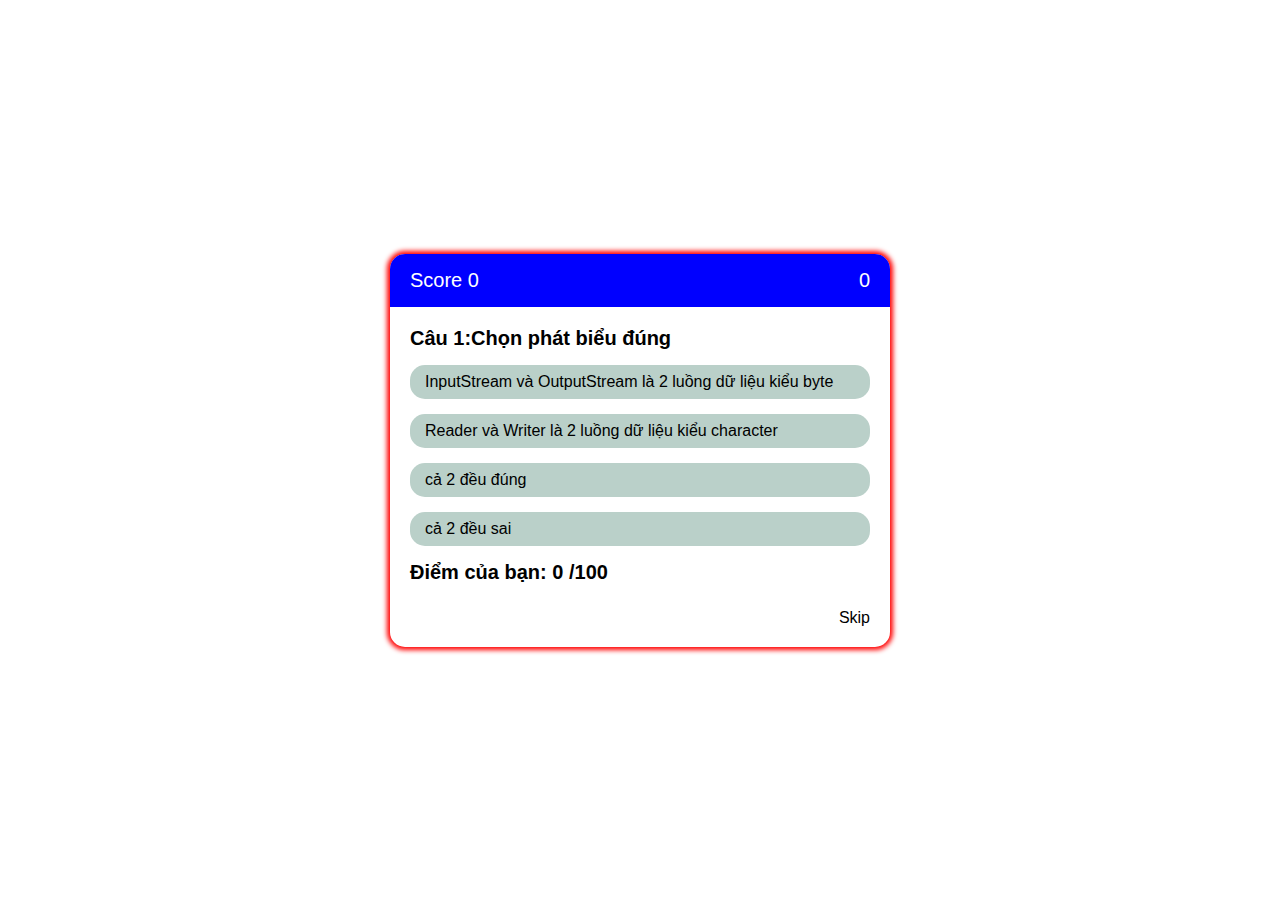
<file: bt.html>
<!DOCTYPE html>
<html lang="en">
<head>
    <meta charset="UTF-8">
    <meta http-equiv="X-UA-Compatible" content="IE=edge">
    <meta name="viewport" content="width=device-width, initial-scale=1.0">
    <link rel="stylesheet" href="./assets/css/bt.css">
    <title>QUIZ</title>
</head>
<body>

    <div class="qa_box">
        <div class="qa_header">
            <span>Score <span id="score">0</span></span>
            <span id="countdown">0</span>
        </div>
        <div class="qa_body">
            <div class="qa_set active">
                <h4>Câu 1:Chọn phát biểu đúng</h4>
                <div class="qa_ans">
                    <input type="radio" name="a1" valid="valid">
                    <span>InputStream và OutputStream là 2 luồng dữ liệu kiểu byte</span>
                </div>
                <div class="qa_ans">
                    <input type="radio" name="a1">
                    <span>Reader và Writer là 2 luồng dữ liệu kiểu character</span>
                </div>
                <div class="qa_ans">
                    <input type="radio" name="a1">
                    <span>cả 2 đều đúng</span>
                </div>
                <div class="qa_ans">
                    <input type="radio" name="a1">
                    <span>cả 2 đều sai</span>
                </div>
            </div>
            <div class="qa_set  ">
                <h4>Câu 2: Thiết bị Switch thông thường nằm ở tầng nào của mô hình OSI?</h4>
                <div class="qa_ans">
                    <input type="radio" name="a2" valid="valid">
                    <span>Tầng 1</span>
                </div>
                <div class="qa_ans">
                    <input type="radio" name="a2">
                    <span>Tầng 2</span>
                </div>
                <div class="qa_ans">
                    <input type="radio" name="a2">
                    <span>Tầng 3</span>
                </div>
                <div class="qa_ans">
                    <input type="radio" name="a2">
                    <span>tất cả đều sai</span>
                </div>
            </div>
            <div class="qa_set  ">
                <h4>Câu 3: Thiết bị Router thông thường nằm ở tầng nào của mô hình OSI?</h4>
                <div class="qa_ans">
                    <input type="radio" name="a3" valid="valid">
                    <span>Tầng 1</span>
                </div>
                <div class="qa_ans">
                    <input type="radio" name="a3">
                    <span>Tầng 2</span>
                </div>
                <div class="qa_ans">
                    <input type="radio" name="a3">
                    <span>Tầng 3</span>
                </div>
                <div class="qa_ans">
                    <input type="radio" name="a3">
                    <span>Tất cả đều đúng</span>
                </div>
            </div>
            <div class="qa_set  ">
                <h4>Câu 4:Thiết bị Switch có bao nhiêu collision domain?</h4>
                <div class="qa_ans">
                    <input type="radio" name="a4" valid="valid">
                    <span>1 collision1 collision</span>
                </div>
                <div class="qa_ans">
                    <input type="radio" name="a4">
                    <span>2 collision</span>
                </div>
                <div class="qa_ans">
                    <input type="radio" name="a4">
                    <span> 1 collision/1port.</span>
                </div>
                <div class="qa_ans">
                    <input type="radio" name="a4">
                    <span>Tất cả đều đúng</span>
                </div>
            </div>
            <div class="qa_set  ">
                <h4>Câu 5: Thiết bị Repeater thông thường nằm ở tầng nào của mô hình OSI?</h4>
                <div class="qa_ans">
                    <input type="radio" name="a5" valid="valid">
                    <span>Tầng 1</span>
                </div>
                <div class="qa_ans">
                    <input type="radio" name="a5">
                    <span>Tầng 2</span>
                </div>
                <div class="qa_ans">
                    <input type="radio" name="a5">
                    <span>Tầng 3</span>
                </div>
                <div class="qa_ans">
                    <input type="radio" name="a5">
                    <span>Tất cả đều sai</span>
                </div>
            </div>
            <div class="qa_set active ">
                <h4>Điểm của bạn: <span id="totalScore">0</span> /100</h4>
                
            </div>
            

        </div>
        <div class="qa_footer">
            <span class="btn1" id="skip">Skip</span>

        </div>
    </div>
    <script src="bt.js"></script>
    
</body>
</html>
</file>
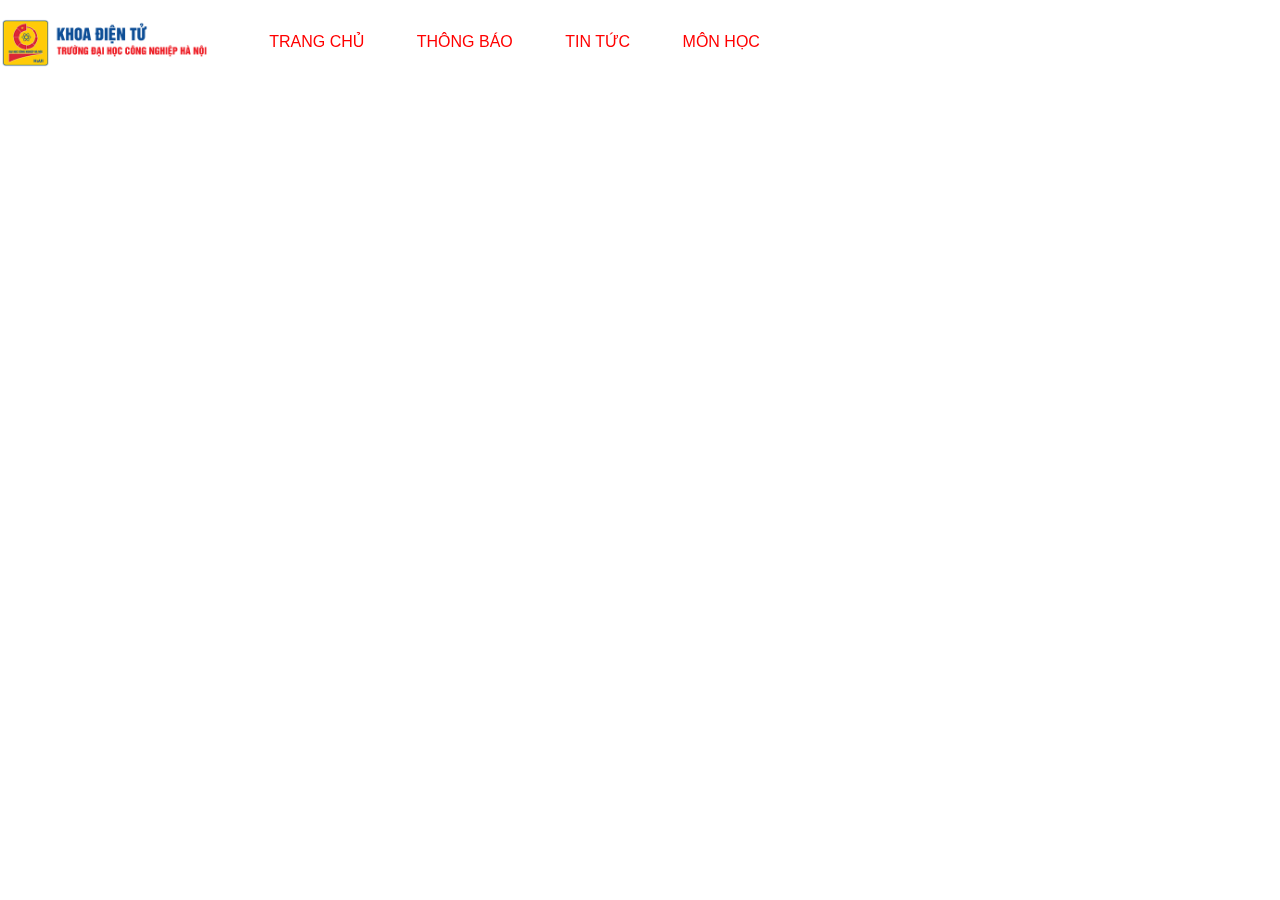
<file: index2.html>
<!DOCTYPE html>
<html lang="en">
<head>
    <meta charset="UTF-8">
    <meta http-equiv="X-UA-Compatible" content="IE=edge">
    <meta name="viewport" content="width=device-width, initial-scale=1.0">
    <title>Document</title>
    <link rel="stylesheet" href="main2.css">
</head>
<body>
    <div id="main">
        <div id="header">
            <img src="/assets/img/logo.jpg" alt="ảnh logo" class="img-header">
            <ul id="nav">
                <li>
                    <a href="#">
                        <i class="nav-home ti-home"></i>
                        Trang Chủ</a>
                </li>
                <li>
                    <a href="#">Thông Báo</a>
                </li>
                <li>
                    <a href="#tintuc">Tin Tức</a>
                </li>
                <li>
                    <a href="#">
                        Môn Học
                    <i class="nav-down ti-angle-down"></i>
                    </a>
                    <ul class="subnav">
                        <li><a href="#ltm.html">Lập Trình Mạng</a></li>
                        <li><a href="#">Tiếng Anh</a></li>
                        <li><a href="#">THiết Kế IoT</a></li>

                    </ul>
                </li>
            </ul>
        </div>
    </div>
</body>
</html>
</file>
<file: assets/font-icon/themify-icons-font/themify-icons/demo-files/demo.css>
body {
	font: normal 1em/1.5em Arial, Helvetica, sans-serif;
	max-width: 90%;
	margin: 30px auto 0;
}
h1, h3 {
	font-weight: normal;
}
h3 {
	font-size: 1.4;
	text-transform: uppercase;
	letter-spacing: 1px;
}

.icon-section {
	margin: 0 0 3em;
	clear: both;
	overflow: hidden;
}
.icon-container {
	width: 240px; 
	padding: .7em 0;
	float: left; 
	position: relative;
	text-align: left;
}
.icon-container [class^="ti-"], 
.icon-container [class*=" ti-"] {
	color: #000;
	position: absolute;
	margin-top: 3px;
	transition: .3s;
}
.icon-container:hover [class^="ti-"],
.icon-container:hover [class*=" ti-"] {
	font-size: 2.2em;
	margin-top: -5px;
}
.icon-container:hover .icon-name {
	color: #000;
}
.icon-name {
	color: #aaa;
	margin-left: 35px;
	font-size: .8em;
	transition: .3s;
}
.icon-container:hover .icon-name {
	margin-left: 45px;
}
</file>
<file: assets/font-icon/themify-icons-font/themify-icons/themify-icons.css>
@font-face {
	font-family: 'themify';
	src:url('fonts/themify.eot?-fvbane');
	src:url('fonts/themify.eot?#iefix-fvbane') format('embedded-opentype'),
		url('fonts/themify.woff?-fvbane') format('woff'),
		url('fonts/themify.ttf?-fvbane') format('truetype'),
		url('fonts/themify.svg?-fvbane#themify') format('svg');
	font-weight: normal;
	font-style: normal;
}

[class^="ti-"], [class*=" ti-"] {
	font-family: 'themify';
	speak: none;
	font-style: normal;
	font-weight: normal;
	font-variant: normal;
	text-transform: none;
	line-height: 1;

	/* Better Font Rendering =========== */
	-webkit-font-smoothing: antialiased;
	-moz-osx-font-smoothing: grayscale;
}

.ti-wand:before {
	content: "\e600";
}
.ti-volume:before {
	content: "\e601";
}
.ti-user:before {
	content: "\e602";
}
.ti-unlock:before {
	content: "\e603";
}
.ti-unlink:before {
	content: "\e604";
}
.ti-trash:before {
	content: "\e605";
}
.ti-thought:before {
	content: "\e606";
}
.ti-target:before {
	content: "\e607";
}
.ti-tag:before {
	content: "\e608";
}
.ti-tablet:before {
	content: "\e609";
}
.ti-star:before {
	content: "\e60a";
}
.ti-spray:before {
	content: "\e60b";
}
.ti-signal:before {
	content: "\e60c";
}
.ti-shopping-cart:before {
	content: "\e60d";
}
.ti-shopping-cart-full:before {
	content: "\e60e";
}
.ti-settings:before {
	content: "\e60f";
}
.ti-search:before {
	content: "\e610";
}
.ti-zoom-in:before {
	content: "\e611";
}
.ti-zoom-out:before {
	content: "\e612";
}
.ti-cut:before {
	content: "\e613";
}
.ti-ruler:before {
	content: "\e614";
}
.ti-ruler-pencil:before {
	content: "\e615";
}
.ti-ruler-alt:before {
	content: "\e616";
}
.ti-bookmark:before {
	content: "\e617";
}
.ti-bookmark-alt:before {
	content: "\e618";
}
.ti-reload:before {
	content: "\e619";
}
.ti-plus:before {
	content: "\e61a";
}
.ti-pin:before {
	content: "\e61b";
}
.ti-pencil:before {
	content: "\e61c";
}
.ti-pencil-alt:before {
	content: "\e61d";
}
.ti-paint-roller:before {
	content: "\e61e";
}
.ti-paint-bucket:before {
	content: "\e61f";
}
.ti-na:before {
	content: "\e620";
}
.ti-mobile:before {
	content: "\e621";
}
.ti-minus:before {
	content: "\e622";
}
.ti-medall:before {
	content: "\e623";
}
.ti-medall-alt:before {
	content: "\e624";
}
.ti-marker:before {
	content: "\e625";
}
.ti-marker-alt:before {
	content: "\e626";
}
.ti-arrow-up:before {
	content: "\e627";
}
.ti-arrow-right:before {
	content: "\e628";
}
.ti-arrow-left:before {
	content: "\e629";
}
.ti-arrow-down:before {
	content: "\e62a";
}
.ti-lock:before {
	content: "\e62b";
}
.ti-location-arrow:before {
	content: "\e62c";
}
.ti-link:before {
	content: "\e62d";
}
.ti-layout:before {
	content: "\e62e";
}
.ti-layers:before {
	content: "\e62f";
}
.ti-layers-alt:before {
	content: "\e630";
}
.ti-key:before {
	content: "\e631";
}
.ti-import:before {
	content: "\e632";
}
.ti-image:before {
	content: "\e633";
}
.ti-heart:before {
	content: "\e634";
}
.ti-heart-broken:before {
	content: "\e635";
}
.ti-hand-stop:before {
	content: "\e636";
}
.ti-hand-open:before {
	content: "\e637";
}
.ti-hand-drag:before {
	content: "\e638";
}
.ti-folder:before {
	content: "\e639";
}
.ti-flag:before {
	content: "\e63a";
}
.ti-flag-alt:before {
	content: "\e63b";
}
.ti-flag-alt-2:before {
	content: "\e63c";
}
.ti-eye:before {
	content: "\e63d";
}
.ti-export:before {
	content: "\e63e";
}
.ti-exchange-vertical:before {
	content: "\e63f";
}
.ti-desktop:before {
	content: "\e640";
}
.ti-cup:before {
	content: "\e641";
}
.ti-crown:before {
	content: "\e642";
}
.ti-comments:before {
	content: "\e643";
}
.ti-comment:before {
	content: "\e644";
}
.ti-comment-alt:before {
	content: "\e645";
}
.ti-close:before {
	content: "\e646";
}
.ti-clip:before {
	content: "\e647";
}
.ti-angle-up:before {
	content: "\e648";
}
.ti-angle-right:before {
	content: "\e649";
}
.ti-angle-left:before {
	content: "\e64a";
}
.ti-angle-down:before {
	content: "\e64b";
}
.ti-check:before {
	content: "\e64c";
}
.ti-check-box:before {
	content: "\e64d";
}
.ti-camera:before {
	content: "\e64e";
}
.ti-announcement:before {
	content: "\e64f";
}
.ti-brush:before {
	content: "\e650";
}
.ti-briefcase:before {
	content: "\e651";
}
.ti-bolt:before {
	content: "\e652";
}
.ti-bolt-alt:before {
	content: "\e653";
}
.ti-blackboard:before {
	content: "\e654";
}
.ti-bag:before {
	content: "\e655";
}
.ti-move:before {
	content: "\e656";
}
.ti-arrows-vertical:before {
	content: "\e657";
}
.ti-arrows-horizontal:before {
	content: "\e658";
}
.ti-fullscreen:before {
	content: "\e659";
}
.ti-arrow-top-right:before {
	content: "\e65a";
}
.ti-arrow-top-left:before {
	content: "\e65b";
}
.ti-arrow-circle-up:before {
	content: "\e65c";
}
.ti-arrow-circle-right:before {
	content: "\e65d";
}
.ti-arrow-circle-left:before {
	content: "\e65e";
}
.ti-arrow-circle-down:before {
	content: "\e65f";
}
.ti-angle-double-up:before {
	content: "\e660";
}
.ti-angle-double-right:before {
	content: "\e661";
}
.ti-angle-double-left:before {
	content: "\e662";
}
.ti-angle-double-down:before {
	content: "\e663";
}
.ti-zip:before {
	content: "\e664";
}
.ti-world:before {
	content: "\e665";
}
.ti-wheelchair:before {
	content: "\e666";
}
.ti-view-list:before {
	content: "\e667";
}
.ti-view-list-alt:before {
	content: "\e668";
}
.ti-view-grid:before {
	content: "\e669";
}
.ti-uppercase:before {
	content: "\e66a";
}
.ti-upload:before {
	content: "\e66b";
}
.ti-underline:before {
	content: "\e66c";
}
.ti-truck:before {
	content: "\e66d";
}
.ti-timer:before {
	content: "\e66e";
}
.ti-ticket:before {
	content: "\e66f";
}
.ti-thumb-up:before {
	content: "\e670";
}
.ti-thumb-down:before {
	content: "\e671";
}
.ti-text:before {
	content: "\e672";
}
.ti-stats-up:before {
	content: "\e673";
}
.ti-stats-down:before {
	content: "\e674";
}
.ti-split-v:before {
	content: "\e675";
}
.ti-split-h:before {
	content: "\e676";
}
.ti-smallcap:before {
	content: "\e677";
}
.ti-shine:before {
	content: "\e678";
}
.ti-shift-right:before {
	content: "\e679";
}
.ti-shift-left:before {
	content: "\e67a";
}
.ti-shield:before {
	content: "\e67b";
}
.ti-notepad:before {
	content: "\e67c";
}
.ti-server:before {
	content: "\e67d";
}
.ti-quote-right:before {
	content: "\e67e";
}
.ti-quote-left:before {
	content: "\e67f";
}
.ti-pulse:before {
	content: "\e680";
}
.ti-printer:before {
	content: "\e681";
}
.ti-power-off:before {
	content: "\e682";
}
.ti-plug:before {
	content: "\e683";
}
.ti-pie-chart:before {
	content: "\e684";
}
.ti-paragraph:before {
	content: "\e685";
}
.ti-panel:before {
	content: "\e686";
}
.ti-package:before {
	content: "\e687";
}
.ti-music:before {
	content: "\e688";
}
.ti-music-alt:before {
	content: "\e689";
}
.ti-mouse:before {
	content: "\e68a";
}
.ti-mouse-alt:before {
	content: "\e68b";
}
.ti-money:before {
	content: "\e68c";
}
.ti-microphone:before {
	content: "\e68d";
}
.ti-menu:before {
	content: "\e68e";
}
.ti-menu-alt:before {
	content: "\e68f";
}
.ti-map:before {
	content: "\e690";
}
.ti-map-alt:before {
	content: "\e691";
}
.ti-loop:before {
	content: "\e692";
}
.ti-location-pin:before {
	content: "\e693";
}
.ti-list:before {
	content: "\e694";
}
.ti-light-bulb:before {
	content: "\e695";
}
.ti-Italic:before {
	content: "\e696";
}
.ti-info:before {
	content: "\e697";
}
.ti-infinite:before {
	content: "\e698";
}
.ti-id-badge:before {
	content: "\e699";
}
.ti-hummer:before {
	content: "\e69a";
}
.ti-home:before {
	content: "\e69b";
}
.ti-help:before {
	content: "\e69c";
}
.ti-headphone:before {
	content: "\e69d";
}
.ti-harddrives:before {
	content: "\e69e";
}
.ti-harddrive:before {
	content: "\e69f";
}
.ti-gift:before {
	content: "\e6a0";
}
.ti-game:before {
	content: "\e6a1";
}
.ti-filter:before {
	content: "\e6a2";
}
.ti-files:before {
	content: "\e6a3";
}
.ti-file:before {
	content: "\e6a4";
}
.ti-eraser:before {
	content: "\e6a5";
}
.ti-envelope:before {
	content: "\e6a6";
}
.ti-download:before {
	content: "\e6a7";
}
.ti-direction:before {
	content: "\e6a8";
}
.ti-direction-alt:before {
	content: "\e6a9";
}
.ti-dashboard:before {
	content: "\e6aa";
}
.ti-control-stop:before {
	content: "\e6ab";
}
.ti-control-shuffle:before {
	content: "\e6ac";
}
.ti-control-play:before {
	content: "\e6ad";
}
.ti-control-pause:before {
	content: "\e6ae";
}
.ti-control-forward:before {
	content: "\e6af";
}
.ti-control-backward:before {
	content: "\e6b0";
}
.ti-cloud:before {
	content: "\e6b1";
}
.ti-cloud-up:before {
	content: "\e6b2";
}
.ti-cloud-down:before {
	content: "\e6b3";
}
.ti-clipboard:before {
	content: "\e6b4";
}
.ti-car:before {
	content: "\e6b5";
}
.ti-calendar:before {
	content: "\e6b6";
}
.ti-book:before {
	content: "\e6b7";
}
.ti-bell:before {
	content: "\e6b8";
}
.ti-basketball:before {
	content: "\e6b9";
}
.ti-bar-chart:before {
	content: "\e6ba";
}
.ti-bar-chart-alt:before {
	content: "\e6bb";
}
.ti-back-right:before {
	content: "\e6bc";
}
.ti-back-left:before {
	content: "\e6bd";
}
.ti-arrows-corner:before {
	content: "\e6be";
}
.ti-archive:before {
	content: "\e6bf";
}
.ti-anchor:before {
	content: "\e6c0";
}
.ti-align-right:before {
	content: "\e6c1";
}
.ti-align-left:before {
	content: "\e6c2";
}
.ti-align-justify:before {
	content: "\e6c3";
}
.ti-align-center:before {
	content: "\e6c4";
}
.ti-alert:before {
	content: "\e6c5";
}
.ti-alarm-clock:before {
	content: "\e6c6";
}
.ti-agenda:before {
	content: "\e6c7";
}
.ti-write:before {
	content: "\e6c8";
}
.ti-window:before {
	content: "\e6c9";
}
.ti-widgetized:before {
	content: "\e6ca";
}
.ti-widget:before {
	content: "\e6cb";
}
.ti-widget-alt:before {
	content: "\e6cc";
}
.ti-wallet:before {
	content: "\e6cd";
}
.ti-video-clapper:before {
	content: "\e6ce";
}
.ti-video-camera:before {
	content: "\e6cf";
}
.ti-vector:before {
	content: "\e6d0";
}
.ti-themify-logo:before {
	content: "\e6d1";
}
.ti-themify-favicon:before {
	content: "\e6d2";
}
.ti-themify-favicon-alt:before {
	content: "\e6d3";
}
.ti-support:before {
	content: "\e6d4";
}
.ti-stamp:before {
	content: "\e6d5";
}
.ti-split-v-alt:before {
	content: "\e6d6";
}
.ti-slice:before {
	content: "\e6d7";
}
.ti-shortcode:before {
	content: "\e6d8";
}
.ti-shift-right-alt:before {
	content: "\e6d9";
}
.ti-shift-left-alt:before {
	content: "\e6da";
}
.ti-ruler-alt-2:before {
	content: "\e6db";
}
.ti-receipt:before {
	content: "\e6dc";
}
.ti-pin2:before {
	content: "\e6dd";
}
.ti-pin-alt:before {
	content: "\e6de";
}
.ti-pencil-alt2:before {
	content: "\e6df";
}
.ti-palette:before {
	content: "\e6e0";
}
.ti-more:before {
	content: "\e6e1";
}
.ti-more-alt:before {
	content: "\e6e2";
}
.ti-microphone-alt:before {
	content: "\e6e3";
}
.ti-magnet:before {
	content: "\e6e4";
}
.ti-line-double:before {
	content: "\e6e5";
}
.ti-line-dotted:before {
	content: "\e6e6";
}
.ti-line-dashed:before {
	content: "\e6e7";
}
.ti-layout-width-full:before {
	content: "\e6e8";
}
.ti-layout-width-default:before {
	content: "\e6e9";
}
.ti-layout-width-default-alt:before {
	content: "\e6ea";
}
.ti-layout-tab:before {
	content: "\e6eb";
}
.ti-layout-tab-window:before {
	content: "\e6ec";
}
.ti-layout-tab-v:before {
	content: "\e6ed";
}
.ti-layout-tab-min:before {
	content: "\e6ee";
}
.ti-layout-slider:before {
	content: "\e6ef";
}
.ti-layout-slider-alt:before {
	content: "\e6f0";
}
.ti-layout-sidebar-right:before {
	content: "\e6f1";
}
.ti-layout-sidebar-none:before {
	content: "\e6f2";
}
.ti-layout-sidebar-left:before {
	content: "\e6f3";
}
.ti-layout-placeholder:before {
	content: "\e6f4";
}
.ti-layout-menu:before {
	content: "\e6f5";
}
.ti-layout-menu-v:before {
	content: "\e6f6";
}
.ti-layout-menu-separated:before {
	content: "\e6f7";
}
.ti-layout-menu-full:before {
	content: "\e6f8";
}
.ti-layout-media-right-alt:before {
	content: "\e6f9";
}
.ti-layout-media-right:before {
	content: "\e6fa";
}
.ti-layout-media-overlay:before {
	content: "\e6fb";
}
.ti-layout-media-overlay-alt:before {
	content: "\e6fc";
}
.ti-layout-media-overlay-alt-2:before {
	content: "\e6fd";
}
.ti-layout-media-left-alt:before {
	content: "\e6fe";
}
.ti-layout-media-left:before {
	content: "\e6ff";
}
.ti-layout-media-center-alt:before {
	content: "\e700";
}
.ti-layout-media-center:before {
	content: "\e701";
}
.ti-layout-list-thumb:before {
	content: "\e702";
}
.ti-layout-list-thumb-alt:before {
	content: "\e703";
}
.ti-layout-list-post:before {
	content: "\e704";
}
.ti-layout-list-large-image:before {
	content: "\e705";
}
.ti-layout-line-solid:before {
	content: "\e706";
}
.ti-layout-grid4:before {
	content: "\e707";
}
.ti-layout-grid3:before {
	content: "\e708";
}
.ti-layout-grid2:before {
	content: "\e709";
}
.ti-layout-grid2-thumb:before {
	content: "\e70a";
}
.ti-layout-cta-right:before {
	content: "\e70b";
}
.ti-layout-cta-left:before {
	content: "\e70c";
}
.ti-layout-cta-center:before {
	content: "\e70d";
}
.ti-layout-cta-btn-right:before {
	content: "\e70e";
}
.ti-layout-cta-btn-left:before {
	content: "\e70f";
}
.ti-layout-column4:before {
	content: "\e710";
}
.ti-layout-column3:before {
	content: "\e711";
}
.ti-layout-column2:before {
	content: "\e712";
}
.ti-layout-accordion-separated:before {
	content: "\e713";
}
.ti-layout-accordion-merged:before {
	content: "\e714";
}
.ti-layout-accordion-list:before {
	content: "\e715";
}
.ti-ink-pen:before {
	content: "\e716";
}
.ti-info-alt:before {
	content: "\e717";
}
.ti-help-alt:before {
	content: "\e718";
}
.ti-headphone-alt:before {
	content: "\e719";
}
.ti-hand-point-up:before {
	content: "\e71a";
}
.ti-hand-point-right:before {
	content: "\e71b";
}
.ti-hand-point-left:before {
	content: "\e71c";
}
.ti-hand-point-down:before {
	content: "\e71d";
}
.ti-gallery:before {
	content: "\e71e";
}
.ti-face-smile:before {
	content: "\e71f";
}
.ti-face-sad:before {
	content: "\e720";
}
.ti-credit-card:before {
	content: "\e721";
}
.ti-control-skip-forward:before {
	content: "\e722";
}
.ti-control-skip-backward:before {
	content: "\e723";
}
.ti-control-record:before {
	content: "\e724";
}
.ti-control-eject:before {
	content: "\e725";
}
.ti-comments-smiley:before {
	content: "\e726";
}
.ti-brush-alt:before {
	content: "\e727";
}
.ti-youtube:before {
	content: "\e728";
}
.ti-vimeo:before {
	content: "\e729";
}
.ti-twitter:before {
	content: "\e72a";
}
.ti-time:before {
	content: "\e72b";
}
.ti-tumblr:before {
	content: "\e72c";
}
.ti-skype:before {
	content: "\e72d";
}
.ti-share:before {
	content: "\e72e";
}
.ti-share-alt:before {
	content: "\e72f";
}
.ti-rocket:before {
	content: "\e730";
}
.ti-pinterest:before {
	content: "\e731";
}
.ti-new-window:before {
	content: "\e732";
}
.ti-microsoft:before {
	content: "\e733";
}
.ti-list-ol:before {
	content: "\e734";
}
.ti-linkedin:before {
	content: "\e735";
}
.ti-layout-sidebar-2:before {
	content: "\e736";
}
.ti-layout-grid4-alt:before {
	content: "\e737";
}
.ti-layout-grid3-alt:before {
	content: "\e738";
}
.ti-layout-grid2-alt:before {
	content: "\e739";
}
.ti-layout-column4-alt:before {
	content: "\e73a";
}
.ti-layout-column3-alt:before {
	content: "\e73b";
}
.ti-layout-column2-alt:before {
	content: "\e73c";
}
.ti-instagram:before {
	content: "\e73d";
}
.ti-google:before {
	content: "\e73e";
}
.ti-github:before {
	content: "\e73f";
}
.ti-flickr:before {
	content: "\e740";
}
.ti-facebook:before {
	content: "\e741";
}
.ti-dropbox:before {
	content: "\e742";
}
.ti-dribbble:before {
	content: "\e743";
}
.ti-apple:before {
	content: "\e744";
}
.ti-android:before {
	content: "\e745";
}
.ti-save:before {
	content: "\e746";
}
.ti-save-alt:before {
	content: "\e747";
}
.ti-yahoo:before {
	content: "\e748";
}
.ti-wordpress:before {
	content: "\e749";
}
.ti-vimeo-alt:before {
	content: "\e74a";
}
.ti-twitter-alt:before {
	content: "\e74b";
}
.ti-tumblr-alt:before {
	content: "\e74c";
}
.ti-trello:before {
	content: "\e74d";
}
.ti-stack-overflow:before {
	content: "\e74e";
}
.ti-soundcloud:before {
	content: "\e74f";
}
.ti-sharethis:before {
	content: "\e750";
}
.ti-sharethis-alt:before {
	content: "\e751";
}
.ti-reddit:before {
	content: "\e752";
}
.ti-pinterest-alt:before {
	content: "\e753";
}
.ti-microsoft-alt:before {
	content: "\e754";
}
.ti-linux:before {
	content: "\e755";
}
.ti-jsfiddle:before {
	content: "\e756";
}
.ti-joomla:before {
	content: "\e757";
}
.ti-html5:before {
	content: "\e758";
}
.ti-flickr-alt:before {
	content: "\e759";
}
.ti-email:before {
	content: "\e75a";
}
.ti-drupal:before {
	content: "\e75b";
}
.ti-dropbox-alt:before {
	content: "\e75c";
}
.ti-css3:before {
	content: "\e75d";
}
.ti-rss:before {
	content: "\e75e";
}
.ti-rss-alt:before {
	content: "\e75f";
}
</file>
<file: assets/font-icon/themify-icons-font/themify-icons/ie7/ie7.css>
.ti-wand {
	*zoom: expression(this.runtimeStyle['zoom'] = '1', this.innerHTML = '&#xe600;');
}
.ti-volume {
	*zoom: expression(this.runtimeStyle['zoom'] = '1', this.innerHTML = '&#xe601;');
}
.ti-user {
	*zoom: expression(this.runtimeStyle['zoom'] = '1', this.innerHTML = '&#xe602;');
}
.ti-unlock {
	*zoom: expression(this.runtimeStyle['zoom'] = '1', this.innerHTML = '&#xe603;');
}
.ti-unlink {
	*zoom: expression(this.runtimeStyle['zoom'] = '1', this.innerHTML = '&#xe604;');
}
.ti-trash {
	*zoom: expression(this.runtimeStyle['zoom'] = '1', this.innerHTML = '&#xe605;');
}
.ti-thought {
	*zoom: expression(this.runtimeStyle['zoom'] = '1', this.innerHTML = '&#xe606;');
}
.ti-target {
	*zoom: expression(this.runtimeStyle['zoom'] = '1', this.innerHTML = '&#xe607;');
}
.ti-tag {
	*zoom: expression(this.runtimeStyle['zoom'] = '1', this.innerHTML = '&#xe608;');
}
.ti-tablet {
	*zoom: expression(this.runtimeStyle['zoom'] = '1', this.innerHTML = '&#xe609;');
}
.ti-star {
	*zoom: expression(this.runtimeStyle['zoom'] = '1', this.innerHTML = '&#xe60a;');
}
.ti-spray {
	*zoom: expression(this.runtimeStyle['zoom'] = '1', this.innerHTML = '&#xe60b;');
}
.ti-signal {
	*zoom: expression(this.runtimeStyle['zoom'] = '1', this.innerHTML = '&#xe60c;');
}
.ti-shopping-cart {
	*zoom: expression(this.runtimeStyle['zoom'] = '1', this.innerHTML = '&#xe60d;');
}
.ti-shopping-cart-full {
	*zoom: expression(this.runtimeStyle['zoom'] = '1', this.innerHTML = '&#xe60e;');
}
.ti-settings {
	*zoom: expression(this.runtimeStyle['zoom'] = '1', this.innerHTML = '&#xe60f;');
}
.ti-search {
	*zoom: expression(this.runtimeStyle['zoom'] = '1', this.innerHTML = '&#xe610;');
}
.ti-zoom-in {
	*zoom: expression(this.runtimeStyle['zoom'] = '1', this.innerHTML = '&#xe611;');
}
.ti-zoom-out {
	*zoom: expression(this.runtimeStyle['zoom'] = '1', this.innerHTML = '&#xe612;');
}
.ti-cut {
	*zoom: expression(this.runtimeStyle['zoom'] = '1', this.innerHTML = '&#xe613;');
}
.ti-ruler {
	*zoom: expression(this.runtimeStyle['zoom'] = '1', this.innerHTML = '&#xe614;');
}
.ti-ruler-pencil {
	*zoom: expression(this.runtimeStyle['zoom'] = '1', this.innerHTML = '&#xe615;');
}
.ti-ruler-alt {
	*zoom: expression(this.runtimeStyle['zoom'] = '1', this.innerHTML = '&#xe616;');
}
.ti-bookmark {
	*zoom: expression(this.runtimeStyle['zoom'] = '1', this.innerHTML = '&#xe617;');
}
.ti-bookmark-alt {
	*zoom: expression(this.runtimeStyle['zoom'] = '1', this.innerHTML = '&#xe618;');
}
.ti-reload {
	*zoom: expression(this.runtimeStyle['zoom'] = '1', this.innerHTML = '&#xe619;');
}
.ti-plus {
	*zoom: expression(this.runtimeStyle['zoom'] = '1', this.innerHTML = '&#xe61a;');
}
.ti-pin {
	*zoom: expression(this.runtimeStyle['zoom'] = '1', this.innerHTML = '&#xe61b;');
}
.ti-pencil {
	*zoom: expression(this.runtimeStyle['zoom'] = '1', this.innerHTML = '&#xe61c;');
}
.ti-pencil-alt {
	*zoom: expression(this.runtimeStyle['zoom'] = '1', this.innerHTML = '&#xe61d;');
}
.ti-paint-roller {
	*zoom: expression(this.runtimeStyle['zoom'] = '1', this.innerHTML = '&#xe61e;');
}
.ti-paint-bucket {
	*zoom: expression(this.runtimeStyle['zoom'] = '1', this.innerHTML = '&#xe61f;');
}
.ti-na {
	*zoom: expression(this.runtimeStyle['zoom'] = '1', this.innerHTML = '&#xe620;');
}
.ti-mobile {
	*zoom: expression(this.runtimeStyle['zoom'] = '1', this.innerHTML = '&#xe621;');
}
.ti-minus {
	*zoom: expression(this.runtimeStyle['zoom'] = '1', this.innerHTML = '&#xe622;');
}
.ti-medall {
	*zoom: expression(this.runtimeStyle['zoom'] = '1', this.innerHTML = '&#xe623;');
}
.ti-medall-alt {
	*zoom: expression(this.runtimeStyle['zoom'] = '1', this.innerHTML = '&#xe624;');
}
.ti-marker {
	*zoom: expression(this.runtimeStyle['zoom'] = '1', this.innerHTML = '&#xe625;');
}
.ti-marker-alt {
	*zoom: expression(this.runtimeStyle['zoom'] = '1', this.innerHTML = '&#xe626;');
}
.ti-arrow-up {
	*zoom: expression(this.runtimeStyle['zoom'] = '1', this.innerHTML = '&#xe627;');
}
.ti-arrow-right {
	*zoom: expression(this.runtimeStyle['zoom'] = '1', this.innerHTML = '&#xe628;');
}
.ti-arrow-left {
	*zoom: expression(this.runtimeStyle['zoom'] = '1', this.innerHTML = '&#xe629;');
}
.ti-arrow-down {
	*zoom: expression(this.runtimeStyle['zoom'] = '1', this.innerHTML = '&#xe62a;');
}
.ti-lock {
	*zoom: expression(this.runtimeStyle['zoom'] = '1', this.innerHTML = '&#xe62b;');
}
.ti-location-arrow {
	*zoom: expression(this.runtimeStyle['zoom'] = '1', this.innerHTML = '&#xe62c;');
}
.ti-link {
	*zoom: expression(this.runtimeStyle['zoom'] = '1', this.innerHTML = '&#xe62d;');
}
.ti-layout {
	*zoom: expression(this.runtimeStyle['zoom'] = '1', this.innerHTML = '&#xe62e;');
}
.ti-layers {
	*zoom: expression(this.runtimeStyle['zoom'] = '1', this.innerHTML = '&#xe62f;');
}
.ti-layers-alt {
	*zoom: expression(this.runtimeStyle['zoom'] = '1', this.innerHTML = '&#xe630;');
}
.ti-key {
	*zoom: expression(this.runtimeStyle['zoom'] = '1', this.innerHTML = '&#xe631;');
}
.ti-import {
	*zoom: expression(this.runtimeStyle['zoom'] = '1', this.innerHTML = '&#xe632;');
}
.ti-image {
	*zoom: expression(this.runtimeStyle['zoom'] = '1', this.innerHTML = '&#xe633;');
}
.ti-heart {
	*zoom: expression(this.runtimeStyle['zoom'] = '1', this.innerHTML = '&#xe634;');
}
.ti-heart-broken {
	*zoom: expression(this.runtimeStyle['zoom'] = '1', this.innerHTML = '&#xe635;');
}
.ti-hand-stop {
	*zoom: expression(this.runtimeStyle['zoom'] = '1', this.innerHTML = '&#xe636;');
}
.ti-hand-open {
	*zoom: expression(this.runtimeStyle['zoom'] = '1', this.innerHTML = '&#xe637;');
}
.ti-hand-drag {
	*zoom: expression(this.runtimeStyle['zoom'] = '1', this.innerHTML = '&#xe638;');
}
.ti-folder {
	*zoom: expression(this.runtimeStyle['zoom'] = '1', this.innerHTML = '&#xe639;');
}
.ti-flag {
	*zoom: expression(this.runtimeStyle['zoom'] = '1', this.innerHTML = '&#xe63a;');
}
.ti-flag-alt {
	*zoom: expression(this.runtimeStyle['zoom'] = '1', this.innerHTML = '&#xe63b;');
}
.ti-flag-alt-2 {
	*zoom: expression(this.runtimeStyle['zoom'] = '1', this.innerHTML = '&#xe63c;');
}
.ti-eye {
	*zoom: expression(this.runtimeStyle['zoom'] = '1', this.innerHTML = '&#xe63d;');
}
.ti-export {
	*zoom: expression(this.runtimeStyle['zoom'] = '1', this.innerHTML = '&#xe63e;');
}
.ti-exchange-vertical {
	*zoom: expression(this.runtimeStyle['zoom'] = '1', this.innerHTML = '&#xe63f;');
}
.ti-desktop {
	*zoom: expression(this.runtimeStyle['zoom'] = '1', this.innerHTML = '&#xe640;');
}
.ti-cup {
	*zoom: expression(this.runtimeStyle['zoom'] = '1', this.innerHTML = '&#xe641;');
}
.ti-crown {
	*zoom: expression(this.runtimeStyle['zoom'] = '1', this.innerHTML = '&#xe642;');
}
.ti-comments {
	*zoom: expression(this.runtimeStyle['zoom'] = '1', this.innerHTML = '&#xe643;');
}
.ti-comment {
	*zoom: expression(this.runtimeStyle['zoom'] = '1', this.innerHTML = '&#xe644;');
}
.ti-comment-alt {
	*zoom: expression(this.runtimeStyle['zoom'] = '1', this.innerHTML = '&#xe645;');
}
.ti-close {
	*zoom: expression(this.runtimeStyle['zoom'] = '1', this.innerHTML = '&#xe646;');
}
.ti-clip {
	*zoom: expression(this.runtimeStyle['zoom'] = '1', this.innerHTML = '&#xe647;');
}
.ti-angle-up {
	*zoom: expression(this.runtimeStyle['zoom'] = '1', this.innerHTML = '&#xe648;');
}
.ti-angle-right {
	*zoom: expression(this.runtimeStyle['zoom'] = '1', this.innerHTML = '&#xe649;');
}
.ti-angle-left {
	*zoom: expression(this.runtimeStyle['zoom'] = '1', this.innerHTML = '&#xe64a;');
}
.ti-angle-down {
	*zoom: expression(this.runtimeStyle['zoom'] = '1', this.innerHTML = '&#xe64b;');
}
.ti-check {
	*zoom: expression(this.runtimeStyle['zoom'] = '1', this.innerHTML = '&#xe64c;');
}
.ti-check-box {
	*zoom: expression(this.runtimeStyle['zoom'] = '1', this.innerHTML = '&#xe64d;');
}
.ti-camera {
	*zoom: expression(this.runtimeStyle['zoom'] = '1', this.innerHTML = '&#xe64e;');
}
.ti-announcement {
	*zoom: expression(this.runtimeStyle['zoom'] = '1', this.innerHTML = '&#xe64f;');
}
.ti-brush {
	*zoom: expression(this.runtimeStyle['zoom'] = '1', this.innerHTML = '&#xe650;');
}
.ti-briefcase {
	*zoom: expression(this.runtimeStyle['zoom'] = '1', this.innerHTML = '&#xe651;');
}
.ti-bolt {
	*zoom: expression(this.runtimeStyle['zoom'] = '1', this.innerHTML = '&#xe652;');
}
.ti-bolt-alt {
	*zoom: expression(this.runtimeStyle['zoom'] = '1', this.innerHTML = '&#xe653;');
}
.ti-blackboard {
	*zoom: expression(this.runtimeStyle['zoom'] = '1', this.innerHTML = '&#xe654;');
}
.ti-bag {
	*zoom: expression(this.runtimeStyle['zoom'] = '1', this.innerHTML = '&#xe655;');
}
.ti-move {
	*zoom: expression(this.runtimeStyle['zoom'] = '1', this.innerHTML = '&#xe656;');
}
.ti-arrows-vertical {
	*zoom: expression(this.runtimeStyle['zoom'] = '1', this.innerHTML = '&#xe657;');
}
.ti-arrows-horizontal {
	*zoom: expression(this.runtimeStyle['zoom'] = '1', this.innerHTML = '&#xe658;');
}
.ti-fullscreen {
	*zoom: expression(this.runtimeStyle['zoom'] = '1', this.innerHTML = '&#xe659;');
}
.ti-arrow-top-right {
	*zoom: expression(this.runtimeStyle['zoom'] = '1', this.innerHTML = '&#xe65a;');
}
.ti-arrow-top-left {
	*zoom: expression(this.runtimeStyle['zoom'] = '1', this.innerHTML = '&#xe65b;');
}
.ti-arrow-circle-up {
	*zoom: expression(this.runtimeStyle['zoom'] = '1', this.innerHTML = '&#xe65c;');
}
.ti-arrow-circle-right {
	*zoom: expression(this.runtimeStyle['zoom'] = '1', this.innerHTML = '&#xe65d;');
}
.ti-arrow-circle-left {
	*zoom: expression(this.runtimeStyle['zoom'] = '1', this.innerHTML = '&#xe65e;');
}
.ti-arrow-circle-down {
	*zoom: expression(this.runtimeStyle['zoom'] = '1', this.innerHTML = '&#xe65f;');
}
.ti-angle-double-up {
	*zoom: expression(this.runtimeStyle['zoom'] = '1', this.innerHTML = '&#xe660;');
}
.ti-angle-double-right {
	*zoom: expression(this.runtimeStyle['zoom'] = '1', this.innerHTML = '&#xe661;');
}
.ti-angle-double-left {
	*zoom: expression(this.runtimeStyle['zoom'] = '1', this.innerHTML = '&#xe662;');
}
.ti-angle-double-down {
	*zoom: expression(this.runtimeStyle['zoom'] = '1', this.innerHTML = '&#xe663;');
}
.ti-zip {
	*zoom: expression(this.runtimeStyle['zoom'] = '1', this.innerHTML = '&#xe664;');
}
.ti-world {
	*zoom: expression(this.runtimeStyle['zoom'] = '1', this.innerHTML = '&#xe665;');
}
.ti-wheelchair {
	*zoom: expression(this.runtimeStyle['zoom'] = '1', this.innerHTML = '&#xe666;');
}
.ti-view-list {
	*zoom: expression(this.runtimeStyle['zoom'] = '1', this.innerHTML = '&#xe667;');
}
.ti-view-list-alt {
	*zoom: expression(this.runtimeStyle['zoom'] = '1', this.innerHTML = '&#xe668;');
}
.ti-view-grid {
	*zoom: expression(this.runtimeStyle['zoom'] = '1', this.innerHTML = '&#xe669;');
}
.ti-uppercase {
	*zoom: expression(this.runtimeStyle['zoom'] = '1', this.innerHTML = '&#xe66a;');
}
.ti-upload {
	*zoom: expression(this.runtimeStyle['zoom'] = '1', this.innerHTML = '&#xe66b;');
}
.ti-underline {
	*zoom: expression(this.runtimeStyle['zoom'] = '1', this.innerHTML = '&#xe66c;');
}
.ti-truck {
	*zoom: expression(this.runtimeStyle['zoom'] = '1', this.innerHTML = '&#xe66d;');
}
.ti-timer {
	*zoom: expression(this.runtimeStyle['zoom'] = '1', this.innerHTML = '&#xe66e;');
}
.ti-ticket {
	*zoom: expression(this.runtimeStyle['zoom'] = '1', this.innerHTML = '&#xe66f;');
}
.ti-thumb-up {
	*zoom: expression(this.runtimeStyle['zoom'] = '1', this.innerHTML = '&#xe670;');
}
.ti-thumb-down {
	*zoom: expression(this.runtimeStyle['zoom'] = '1', this.innerHTML = '&#xe671;');
}
.ti-text {
	*zoom: expression(this.runtimeStyle['zoom'] = '1', this.innerHTML = '&#xe672;');
}
.ti-stats-up {
	*zoom: expression(this.runtimeStyle['zoom'] = '1', this.innerHTML = '&#xe673;');
}
.ti-stats-down {
	*zoom: expression(this.runtimeStyle['zoom'] = '1', this.innerHTML = '&#xe674;');
}
.ti-split-v {
	*zoom: expression(this.runtimeStyle['zoom'] = '1', this.innerHTML = '&#xe675;');
}
.ti-split-h {
	*zoom: expression(this.runtimeStyle['zoom'] = '1', this.innerHTML = '&#xe676;');
}
.ti-smallcap {
	*zoom: expression(this.runtimeStyle['zoom'] = '1', this.innerHTML = '&#xe677;');
}
.ti-shine {
	*zoom: expression(this.runtimeStyle['zoom'] = '1', this.innerHTML = '&#xe678;');
}
.ti-shift-right {
	*zoom: expression(this.runtimeStyle['zoom'] = '1', this.innerHTML = '&#xe679;');
}
.ti-shift-left {
	*zoom: expression(this.runtimeStyle['zoom'] = '1', this.innerHTML = '&#xe67a;');
}
.ti-shield {
	*zoom: expression(this.runtimeStyle['zoom'] = '1', this.innerHTML = '&#xe67b;');
}
.ti-notepad {
	*zoom: expression(this.runtimeStyle['zoom'] = '1', this.innerHTML = '&#xe67c;');
}
.ti-server {
	*zoom: expression(this.runtimeStyle['zoom'] = '1', this.innerHTML = '&#xe67d;');
}
.ti-quote-right {
	*zoom: expression(this.runtimeStyle['zoom'] = '1', this.innerHTML = '&#xe67e;');
}
.ti-quote-left {
	*zoom: expression(this.runtimeStyle['zoom'] = '1', this.innerHTML = '&#xe67f;');
}
.ti-pulse {
	*zoom: expression(this.runtimeStyle['zoom'] = '1', this.innerHTML = '&#xe680;');
}
.ti-printer {
	*zoom: expression(this.runtimeStyle['zoom'] = '1', this.innerHTML = '&#xe681;');
}
.ti-power-off {
	*zoom: expression(this.runtimeStyle['zoom'] = '1', this.innerHTML = '&#xe682;');
}
.ti-plug {
	*zoom: expression(this.runtimeStyle['zoom'] = '1', this.innerHTML = '&#xe683;');
}
.ti-pie-chart {
	*zoom: expression(this.runtimeStyle['zoom'] = '1', this.innerHTML = '&#xe684;');
}
.ti-paragraph {
	*zoom: expression(this.runtimeStyle['zoom'] = '1', this.innerHTML = '&#xe685;');
}
.ti-panel {
	*zoom: expression(this.runtimeStyle['zoom'] = '1', this.innerHTML = '&#xe686;');
}
.ti-package {
	*zoom: expression(this.runtimeStyle['zoom'] = '1', this.innerHTML = '&#xe687;');
}
.ti-music {
	*zoom: expression(this.runtimeStyle['zoom'] = '1', this.innerHTML = '&#xe688;');
}
.ti-music-alt {
	*zoom: expression(this.runtimeStyle['zoom'] = '1', this.innerHTML = '&#xe689;');
}
.ti-mouse {
	*zoom: expression(this.runtimeStyle['zoom'] = '1', this.innerHTML = '&#xe68a;');
}
.ti-mouse-alt {
	*zoom: expression(this.runtimeStyle['zoom'] = '1', this.innerHTML = '&#xe68b;');
}
.ti-money {
	*zoom: expression(this.runtimeStyle['zoom'] = '1', this.innerHTML = '&#xe68c;');
}
.ti-microphone {
	*zoom: expression(this.runtimeStyle['zoom'] = '1', this.innerHTML = '&#xe68d;');
}
.ti-menu {
	*zoom: expression(this.runtimeStyle['zoom'] = '1', this.innerHTML = '&#xe68e;');
}
.ti-menu-alt {
	*zoom: expression(this.runtimeStyle['zoom'] = '1', this.innerHTML = '&#xe68f;');
}
.ti-map {
	*zoom: expression(this.runtimeStyle['zoom'] = '1', this.innerHTML = '&#xe690;');
}
.ti-map-alt {
	*zoom: expression(this.runtimeStyle['zoom'] = '1', this.innerHTML = '&#xe691;');
}
.ti-loop {
	*zoom: expression(this.runtimeStyle['zoom'] = '1', this.innerHTML = '&#xe692;');
}
.ti-location-pin {
	*zoom: expression(this.runtimeStyle['zoom'] = '1', this.innerHTML = '&#xe693;');
}
.ti-list {
	*zoom: expression(this.runtimeStyle['zoom'] = '1', this.innerHTML = '&#xe694;');
}
.ti-light-bulb {
	*zoom: expression(this.runtimeStyle['zoom'] = '1', this.innerHTML = '&#xe695;');
}
.ti-Italic {
	*zoom: expression(this.runtimeStyle['zoom'] = '1', this.innerHTML = '&#xe696;');
}
.ti-info {
	*zoom: expression(this.runtimeStyle['zoom'] = '1', this.innerHTML = '&#xe697;');
}
.ti-infinite {
	*zoom: expression(this.runtimeStyle['zoom'] = '1', this.innerHTML = '&#xe698;');
}
.ti-id-badge {
	*zoom: expression(this.runtimeStyle['zoom'] = '1', this.innerHTML = '&#xe699;');
}
.ti-hummer {
	*zoom: expression(this.runtimeStyle['zoom'] = '1', this.innerHTML = '&#xe69a;');
}
.ti-home {
	*zoom: expression(this.runtimeStyle['zoom'] = '1', this.innerHTML = '&#xe69b;');
}
.ti-help {
	*zoom: expression(this.runtimeStyle['zoom'] = '1', this.innerHTML = '&#xe69c;');
}
.ti-headphone {
	*zoom: expression(this.runtimeStyle['zoom'] = '1', this.innerHTML = '&#xe69d;');
}
.ti-harddrives {
	*zoom: expression(this.runtimeStyle['zoom'] = '1', this.innerHTML = '&#xe69e;');
}
.ti-harddrive {
	*zoom: expression(this.runtimeStyle['zoom'] = '1', this.innerHTML = '&#xe69f;');
}
.ti-gift {
	*zoom: expression(this.runtimeStyle['zoom'] = '1', this.innerHTML = '&#xe6a0;');
}
.ti-game {
	*zoom: expression(this.runtimeStyle['zoom'] = '1', this.innerHTML = '&#xe6a1;');
}
.ti-filter {
	*zoom: expression(this.runtimeStyle['zoom'] = '1', this.innerHTML = '&#xe6a2;');
}
.ti-files {
	*zoom: expression(this.runtimeStyle['zoom'] = '1', this.innerHTML = '&#xe6a3;');
}
.ti-file {
	*zoom: expression(this.runtimeStyle['zoom'] = '1', this.innerHTML = '&#xe6a4;');
}
.ti-eraser {
	*zoom: expression(this.runtimeStyle['zoom'] = '1', this.innerHTML = '&#xe6a5;');
}
.ti-envelope {
	*zoom: expression(this.runtimeStyle['zoom'] = '1', this.innerHTML = '&#xe6a6;');
}
.ti-download {
	*zoom: expression(this.runtimeStyle['zoom'] = '1', this.innerHTML = '&#xe6a7;');
}
.ti-direction {
	*zoom: expression(this.runtimeStyle['zoom'] = '1', this.innerHTML = '&#xe6a8;');
}
.ti-direction-alt {
	*zoom: expression(this.runtimeStyle['zoom'] = '1', this.innerHTML = '&#xe6a9;');
}
.ti-dashboard {
	*zoom: expression(this.runtimeStyle['zoom'] = '1', this.innerHTML = '&#xe6aa;');
}
.ti-control-stop {
	*zoom: expression(this.runtimeStyle['zoom'] = '1', this.innerHTML = '&#xe6ab;');
}
.ti-control-shuffle {
	*zoom: expression(this.runtimeStyle['zoom'] = '1', this.innerHTML = '&#xe6ac;');
}
.ti-control-play {
	*zoom: expression(this.runtimeStyle['zoom'] = '1', this.innerHTML = '&#xe6ad;');
}
.ti-control-pause {
	*zoom: expression(this.runtimeStyle['zoom'] = '1', this.innerHTML = '&#xe6ae;');
}
.ti-control-forward {
	*zoom: expression(this.runtimeStyle['zoom'] = '1', this.innerHTML = '&#xe6af;');
}
.ti-control-backward {
	*zoom: expression(this.runtimeStyle['zoom'] = '1', this.innerHTML = '&#xe6b0;');
}
.ti-cloud {
	*zoom: expression(this.runtimeStyle['zoom'] = '1', this.innerHTML = '&#xe6b1;');
}
.ti-cloud-up {
	*zoom: expression(this.runtimeStyle['zoom'] = '1', this.innerHTML = '&#xe6b2;');
}
.ti-cloud-down {
	*zoom: expression(this.runtimeStyle['zoom'] = '1', this.innerHTML = '&#xe6b3;');
}
.ti-clipboard {
	*zoom: expression(this.runtimeStyle['zoom'] = '1', this.innerHTML = '&#xe6b4;');
}
.ti-car {
	*zoom: expression(this.runtimeStyle['zoom'] = '1', this.innerHTML = '&#xe6b5;');
}
.ti-calendar {
	*zoom: expression(this.runtimeStyle['zoom'] = '1', this.innerHTML = '&#xe6b6;');
}
.ti-book {
	*zoom: expression(this.runtimeStyle['zoom'] = '1', this.innerHTML = '&#xe6b7;');
}
.ti-bell {
	*zoom: expression(this.runtimeStyle['zoom'] = '1', this.innerHTML = '&#xe6b8;');
}
.ti-basketball {
	*zoom: expression(this.runtimeStyle['zoom'] = '1', this.innerHTML = '&#xe6b9;');
}
.ti-bar-chart {
	*zoom: expression(this.runtimeStyle['zoom'] = '1', this.innerHTML = '&#xe6ba;');
}
.ti-bar-chart-alt {
	*zoom: expression(this.runtimeStyle['zoom'] = '1', this.innerHTML = '&#xe6bb;');
}
.ti-back-right {
	*zoom: expression(this.runtimeStyle['zoom'] = '1', this.innerHTML = '&#xe6bc;');
}
.ti-back-left {
	*zoom: expression(this.runtimeStyle['zoom'] = '1', this.innerHTML = '&#xe6bd;');
}
.ti-arrows-corner {
	*zoom: expression(this.runtimeStyle['zoom'] = '1', this.innerHTML = '&#xe6be;');
}
.ti-archive {
	*zoom: expression(this.runtimeStyle['zoom'] = '1', this.innerHTML = '&#xe6bf;');
}
.ti-anchor {
	*zoom: expression(this.runtimeStyle['zoom'] = '1', this.innerHTML = '&#xe6c0;');
}
.ti-align-right {
	*zoom: expression(this.runtimeStyle['zoom'] = '1', this.innerHTML = '&#xe6c1;');
}
.ti-align-left {
	*zoom: expression(this.runtimeStyle['zoom'] = '1', this.innerHTML = '&#xe6c2;');
}
.ti-align-justify {
	*zoom: expression(this.runtimeStyle['zoom'] = '1', this.innerHTML = '&#xe6c3;');
}
.ti-align-center {
	*zoom: expression(this.runtimeStyle['zoom'] = '1', this.innerHTML = '&#xe6c4;');
}
.ti-alert {
	*zoom: expression(this.runtimeStyle['zoom'] = '1', this.innerHTML = '&#xe6c5;');
}
.ti-alarm-clock {
	*zoom: expression(this.runtimeStyle['zoom'] = '1', this.innerHTML = '&#xe6c6;');
}
.ti-agenda {
	*zoom: expression(this.runtimeStyle['zoom'] = '1', this.innerHTML = '&#xe6c7;');
}
.ti-write {
	*zoom: expression(this.runtimeStyle['zoom'] = '1', this.innerHTML = '&#xe6c8;');
}
.ti-window {
	*zoom: expression(this.runtimeStyle['zoom'] = '1', this.innerHTML = '&#xe6c9;');
}
.ti-widgetized {
	*zoom: expression(this.runtimeStyle['zoom'] = '1', this.innerHTML = '&#xe6ca;');
}
.ti-widget {
	*zoom: expression(this.runtimeStyle['zoom'] = '1', this.innerHTML = '&#xe6cb;');
}
.ti-widget-alt {
	*zoom: expression(this.runtimeStyle['zoom'] = '1', this.innerHTML = '&#xe6cc;');
}
.ti-wallet {
	*zoom: expression(this.runtimeStyle['zoom'] = '1', this.innerHTML = '&#xe6cd;');
}
.ti-video-clapper {
	*zoom: expression(this.runtimeStyle['zoom'] = '1', this.innerHTML = '&#xe6ce;');
}
.ti-video-camera {
	*zoom: expression(this.runtimeStyle['zoom'] = '1', this.innerHTML = '&#xe6cf;');
}
.ti-vector {
	*zoom: expression(this.runtimeStyle['zoom'] = '1', this.innerHTML = '&#xe6d0;');
}
.ti-themify-logo {
	*zoom: expression(this.runtimeStyle['zoom'] = '1', this.innerHTML = '&#xe6d1;');
}
.ti-themify-favicon {
	*zoom: expression(this.runtimeStyle['zoom'] = '1', this.innerHTML = '&#xe6d2;');
}
.ti-themify-favicon-alt {
	*zoom: expression(this.runtimeStyle['zoom'] = '1', this.innerHTML = '&#xe6d3;');
}
.ti-support {
	*zoom: expression(this.runtimeStyle['zoom'] = '1', this.innerHTML = '&#xe6d4;');
}
.ti-stamp {
	*zoom: expression(this.runtimeStyle['zoom'] = '1', this.innerHTML = '&#xe6d5;');
}
.ti-split-v-alt {
	*zoom: expression(this.runtimeStyle['zoom'] = '1', this.innerHTML = '&#xe6d6;');
}
.ti-slice {
	*zoom: expression(this.runtimeStyle['zoom'] = '1', this.innerHTML = '&#xe6d7;');
}
.ti-shortcode {
	*zoom: expression(this.runtimeStyle['zoom'] = '1', this.innerHTML = '&#xe6d8;');
}
.ti-shift-right-alt {
	*zoom: expression(this.runtimeStyle['zoom'] = '1', this.innerHTML = '&#xe6d9;');
}
.ti-shift-left-alt {
	*zoom: expression(this.runtimeStyle['zoom'] = '1', this.innerHTML = '&#xe6da;');
}
.ti-ruler-alt-2 {
	*zoom: expression(this.runtimeStyle['zoom'] = '1', this.innerHTML = '&#xe6db;');
}
.ti-receipt {
	*zoom: expression(this.runtimeStyle['zoom'] = '1', this.innerHTML = '&#xe6dc;');
}
.ti-pin2 {
	*zoom: expression(this.runtimeStyle['zoom'] = '1', this.innerHTML = '&#xe6dd;');
}
.ti-pin-alt {
	*zoom: expression(this.runtimeStyle['zoom'] = '1', this.innerHTML = '&#xe6de;');
}
.ti-pencil-alt2 {
	*zoom: expression(this.runtimeStyle['zoom'] = '1', this.innerHTML = '&#xe6df;');
}
.ti-palette {
	*zoom: expression(this.runtimeStyle['zoom'] = '1', this.innerHTML = '&#xe6e0;');
}
.ti-more {
	*zoom: expression(this.runtimeStyle['zoom'] = '1', this.innerHTML = '&#xe6e1;');
}
.ti-more-alt {
	*zoom: expression(this.runtimeStyle['zoom'] = '1', this.innerHTML = '&#xe6e2;');
}
.ti-microphone-alt {
	*zoom: expression(this.runtimeStyle['zoom'] = '1', this.innerHTML = '&#xe6e3;');
}
.ti-magnet {
	*zoom: expression(this.runtimeStyle['zoom'] = '1', this.innerHTML = '&#xe6e4;');
}
.ti-line-double {
	*zoom: expression(this.runtimeStyle['zoom'] = '1', this.innerHTML = '&#xe6e5;');
}
.ti-line-dotted {
	*zoom: expression(this.runtimeStyle['zoom'] = '1', this.innerHTML = '&#xe6e6;');
}
.ti-line-dashed {
	*zoom: expression(this.runtimeStyle['zoom'] = '1', this.innerHTML = '&#xe6e7;');
}
.ti-layout-width-full {
	*zoom: expression(this.runtimeStyle['zoom'] = '1', this.innerHTML = '&#xe6e8;');
}
.ti-layout-width-default {
	*zoom: expression(this.runtimeStyle['zoom'] = '1', this.innerHTML = '&#xe6e9;');
}
.ti-layout-width-default-alt {
	*zoom: expression(this.runtimeStyle['zoom'] = '1', this.innerHTML = '&#xe6ea;');
}
.ti-layout-tab {
	*zoom: expression(this.runtimeStyle['zoom'] = '1', this.innerHTML = '&#xe6eb;');
}
.ti-layout-tab-window {
	*zoom: expression(this.runtimeStyle['zoom'] = '1', this.innerHTML = '&#xe6ec;');
}
.ti-layout-tab-v {
	*zoom: expression(this.runtimeStyle['zoom'] = '1', this.innerHTML = '&#xe6ed;');
}
.ti-layout-tab-min {
	*zoom: expression(this.runtimeStyle['zoom'] = '1', this.innerHTML = '&#xe6ee;');
}
.ti-layout-slider {
	*zoom: expression(this.runtimeStyle['zoom'] = '1', this.innerHTML = '&#xe6ef;');
}
.ti-layout-slider-alt {
	*zoom: expression(this.runtimeStyle['zoom'] = '1', this.innerHTML = '&#xe6f0;');
}
.ti-layout-sidebar-right {
	*zoom: expression(this.runtimeStyle['zoom'] = '1', this.innerHTML = '&#xe6f1;');
}
.ti-layout-sidebar-none {
	*zoom: expression(this.runtimeStyle['zoom'] = '1', this.innerHTML = '&#xe6f2;');
}
.ti-layout-sidebar-left {
	*zoom: expression(this.runtimeStyle['zoom'] = '1', this.innerHTML = '&#xe6f3;');
}
.ti-layout-placeholder {
	*zoom: expression(this.runtimeStyle['zoom'] = '1', this.innerHTML = '&#xe6f4;');
}
.ti-layout-menu {
	*zoom: expression(this.runtimeStyle['zoom'] = '1', this.innerHTML = '&#xe6f5;');
}
.ti-layout-menu-v {
	*zoom: expression(this.runtimeStyle['zoom'] = '1', this.innerHTML = '&#xe6f6;');
}
.ti-layout-menu-separated {
	*zoom: expression(this.runtimeStyle['zoom'] = '1', this.innerHTML = '&#xe6f7;');
}
.ti-layout-menu-full {
	*zoom: expression(this.runtimeStyle['zoom'] = '1', this.innerHTML = '&#xe6f8;');
}
.ti-layout-media-right-alt {
	*zoom: expression(this.runtimeStyle['zoom'] = '1', this.innerHTML = '&#xe6f9;');
}
.ti-layout-media-right {
	*zoom: expression(this.runtimeStyle['zoom'] = '1', this.innerHTML = '&#xe6fa;');
}
.ti-layout-media-overlay {
	*zoom: expression(this.runtimeStyle['zoom'] = '1', this.innerHTML = '&#xe6fb;');
}
.ti-layout-media-overlay-alt {
	*zoom: expression(this.runtimeStyle['zoom'] = '1', this.innerHTML = '&#xe6fc;');
}
.ti-layout-media-overlay-alt-2 {
	*zoom: expression(this.runtimeStyle['zoom'] = '1', this.innerHTML = '&#xe6fd;');
}
.ti-layout-media-left-alt {
	*zoom: expression(this.runtimeStyle['zoom'] = '1', this.innerHTML = '&#xe6fe;');
}
.ti-layout-media-left {
	*zoom: expression(this.runtimeStyle['zoom'] = '1', this.innerHTML = '&#xe6ff;');
}
.ti-layout-media-center-alt {
	*zoom: expression(this.runtimeStyle['zoom'] = '1', this.innerHTML = '&#xe700;');
}
.ti-layout-media-center {
	*zoom: expression(this.runtimeStyle['zoom'] = '1', this.innerHTML = '&#xe701;');
}
.ti-layout-list-thumb {
	*zoom: expression(this.runtimeStyle['zoom'] = '1', this.innerHTML = '&#xe702;');
}
.ti-layout-list-thumb-alt {
	*zoom: expression(this.runtimeStyle['zoom'] = '1', this.innerHTML = '&#xe703;');
}
.ti-layout-list-post {
	*zoom: expression(this.runtimeStyle['zoom'] = '1', this.innerHTML = '&#xe704;');
}
.ti-layout-list-large-image {
	*zoom: expression(this.runtimeStyle['zoom'] = '1', this.innerHTML = '&#xe705;');
}
.ti-layout-line-solid {
	*zoom: expression(this.runtimeStyle['zoom'] = '1', this.innerHTML = '&#xe706;');
}
.ti-layout-grid4 {
	*zoom: expression(this.runtimeStyle['zoom'] = '1', this.innerHTML = '&#xe707;');
}
.ti-layout-grid3 {
	*zoom: expression(this.runtimeStyle['zoom'] = '1', this.innerHTML = '&#xe708;');
}
.ti-layout-grid2 {
	*zoom: expression(this.runtimeStyle['zoom'] = '1', this.innerHTML = '&#xe709;');
}
.ti-layout-grid2-thumb {
	*zoom: expression(this.runtimeStyle['zoom'] = '1', this.innerHTML = '&#xe70a;');
}
.ti-layout-cta-right {
	*zoom: expression(this.runtimeStyle['zoom'] = '1', this.innerHTML = '&#xe70b;');
}
.ti-layout-cta-left {
	*zoom: expression(this.runtimeStyle['zoom'] = '1', this.innerHTML = '&#xe70c;');
}
.ti-layout-cta-center {
	*zoom: expression(this.runtimeStyle['zoom'] = '1', this.innerHTML = '&#xe70d;');
}
.ti-layout-cta-btn-right {
	*zoom: expression(this.runtimeStyle['zoom'] = '1', this.innerHTML = '&#xe70e;');
}
.ti-layout-cta-btn-left {
	*zoom: expression(this.runtimeStyle['zoom'] = '1', this.innerHTML = '&#xe70f;');
}
.ti-layout-column4 {
	*zoom: expression(this.runtimeStyle['zoom'] = '1', this.innerHTML = '&#xe710;');
}
.ti-layout-column3 {
	*zoom: expression(this.runtimeStyle['zoom'] = '1', this.innerHTML = '&#xe711;');
}
.ti-layout-column2 {
	*zoom: expression(this.runtimeStyle['zoom'] = '1', this.innerHTML = '&#xe712;');
}
.ti-layout-accordion-separated {
	*zoom: expression(this.runtimeStyle['zoom'] = '1', this.innerHTML = '&#xe713;');
}
.ti-layout-accordion-merged {
	*zoom: expression(this.runtimeStyle['zoom'] = '1', this.innerHTML = '&#xe714;');
}
.ti-layout-accordion-list {
	*zoom: expression(this.runtimeStyle['zoom'] = '1', this.innerHTML = '&#xe715;');
}
.ti-ink-pen {
	*zoom: expression(this.runtimeStyle['zoom'] = '1', this.innerHTML = '&#xe716;');
}
.ti-info-alt {
	*zoom: expression(this.runtimeStyle['zoom'] = '1', this.innerHTML = '&#xe717;');
}
.ti-help-alt {
	*zoom: expression(this.runtimeStyle['zoom'] = '1', this.innerHTML = '&#xe718;');
}
.ti-headphone-alt {
	*zoom: expression(this.runtimeStyle['zoom'] = '1', this.innerHTML = '&#xe719;');
}
.ti-hand-point-up {
	*zoom: expression(this.runtimeStyle['zoom'] = '1', this.innerHTML = '&#xe71a;');
}
.ti-hand-point-right {
	*zoom: expression(this.runtimeStyle['zoom'] = '1', this.innerHTML = '&#xe71b;');
}
.ti-hand-point-left {
	*zoom: expression(this.runtimeStyle['zoom'] = '1', this.innerHTML = '&#xe71c;');
}
.ti-hand-point-down {
	*zoom: expression(this.runtimeStyle['zoom'] = '1', this.innerHTML = '&#xe71d;');
}
.ti-gallery {
	*zoom: expression(this.runtimeStyle['zoom'] = '1', this.innerHTML = '&#xe71e;');
}
.ti-face-smile {
	*zoom: expression(this.runtimeStyle['zoom'] = '1', this.innerHTML = '&#xe71f;');
}
.ti-face-sad {
	*zoom: expression(this.runtimeStyle['zoom'] = '1', this.innerHTML = '&#xe720;');
}
.ti-credit-card {
	*zoom: expression(this.runtimeStyle['zoom'] = '1', this.innerHTML = '&#xe721;');
}
.ti-control-skip-forward {
	*zoom: expression(this.runtimeStyle['zoom'] = '1', this.innerHTML = '&#xe722;');
}
.ti-control-skip-backward {
	*zoom: expression(this.runtimeStyle['zoom'] = '1', this.innerHTML = '&#xe723;');
}
.ti-control-record {
	*zoom: expression(this.runtimeStyle['zoom'] = '1', this.innerHTML = '&#xe724;');
}
.ti-control-eject {
	*zoom: expression(this.runtimeStyle['zoom'] = '1', this.innerHTML = '&#xe725;');
}
.ti-comments-smiley {
	*zoom: expression(this.runtimeStyle['zoom'] = '1', this.innerHTML = '&#xe726;');
}
.ti-brush-alt {
	*zoom: expression(this.runtimeStyle['zoom'] = '1', this.innerHTML = '&#xe727;');
}
.ti-youtube {
	*zoom: expression(this.runtimeStyle['zoom'] = '1', this.innerHTML = '&#xe728;');
}
.ti-vimeo {
	*zoom: expression(this.runtimeStyle['zoom'] = '1', this.innerHTML = '&#xe729;');
}
.ti-twitter {
	*zoom: expression(this.runtimeStyle['zoom'] = '1', this.innerHTML = '&#xe72a;');
}
.ti-time {
	*zoom: expression(this.runtimeStyle['zoom'] = '1', this.innerHTML = '&#xe72b;');
}
.ti-tumblr {
	*zoom: expression(this.runtimeStyle['zoom'] = '1', this.innerHTML = '&#xe72c;');
}
.ti-skype {
	*zoom: expression(this.runtimeStyle['zoom'] = '1', this.innerHTML = '&#xe72d;');
}
.ti-share {
	*zoom: expression(this.runtimeStyle['zoom'] = '1', this.innerHTML = '&#xe72e;');
}
.ti-share-alt {
	*zoom: expression(this.runtimeStyle['zoom'] = '1', this.innerHTML = '&#xe72f;');
}
.ti-rocket {
	*zoom: expression(this.runtimeStyle['zoom'] = '1', this.innerHTML = '&#xe730;');
}
.ti-pinterest {
	*zoom: expression(this.runtimeStyle['zoom'] = '1', this.innerHTML = '&#xe731;');
}
.ti-new-window {
	*zoom: expression(this.runtimeStyle['zoom'] = '1', this.innerHTML = '&#xe732;');
}
.ti-microsoft {
	*zoom: expression(this.runtimeStyle['zoom'] = '1', this.innerHTML = '&#xe733;');
}
.ti-list-ol {
	*zoom: expression(this.runtimeStyle['zoom'] = '1', this.innerHTML = '&#xe734;');
}
.ti-linkedin {
	*zoom: expression(this.runtimeStyle['zoom'] = '1', this.innerHTML = '&#xe735;');
}
.ti-layout-sidebar-2 {
	*zoom: expression(this.runtimeStyle['zoom'] = '1', this.innerHTML = '&#xe736;');
}
.ti-layout-grid4-alt {
	*zoom: expression(this.runtimeStyle['zoom'] = '1', this.innerHTML = '&#xe737;');
}
.ti-layout-grid3-alt {
	*zoom: expression(this.runtimeStyle['zoom'] = '1', this.innerHTML = '&#xe738;');
}
.ti-layout-grid2-alt {
	*zoom: expression(this.runtimeStyle['zoom'] = '1', this.innerHTML = '&#xe739;');
}
.ti-layout-column4-alt {
	*zoom: expression(this.runtimeStyle['zoom'] = '1', this.innerHTML = '&#xe73a;');
}
.ti-layout-column3-alt {
	*zoom: expression(this.runtimeStyle['zoom'] = '1', this.innerHTML = '&#xe73b;');
}
.ti-layout-column2-alt {
	*zoom: expression(this.runtimeStyle['zoom'] = '1', this.innerHTML = '&#xe73c;');
}
.ti-instagram {
	*zoom: expression(this.runtimeStyle['zoom'] = '1', this.innerHTML = '&#xe73d;');
}
.ti-google {
	*zoom: expression(this.runtimeStyle['zoom'] = '1', this.innerHTML = '&#xe73e;');
}
.ti-github {
	*zoom: expression(this.runtimeStyle['zoom'] = '1', this.innerHTML = '&#xe73f;');
}
.ti-flickr {
	*zoom: expression(this.runtimeStyle['zoom'] = '1', this.innerHTML = '&#xe740;');
}
.ti-facebook {
	*zoom: expression(this.runtimeStyle['zoom'] = '1', this.innerHTML = '&#xe741;');
}
.ti-dropbox {
	*zoom: expression(this.runtimeStyle['zoom'] = '1', this.innerHTML = '&#xe742;');
}
.ti-dribbble {
	*zoom: expression(this.runtimeStyle['zoom'] = '1', this.innerHTML = '&#xe743;');
}
.ti-apple {
	*zoom: expression(this.runtimeStyle['zoom'] = '1', this.innerHTML = '&#xe744;');
}
.ti-android {
	*zoom: expression(this.runtimeStyle['zoom'] = '1', this.innerHTML = '&#xe745;');
}
.ti-save {
	*zoom: expression(this.runtimeStyle['zoom'] = '1', this.innerHTML = '&#xe746;');
}
.ti-save-alt {
	*zoom: expression(this.runtimeStyle['zoom'] = '1', this.innerHTML = '&#xe747;');
}
.ti-yahoo {
	*zoom: expression(this.runtimeStyle['zoom'] = '1', this.innerHTML = '&#xe748;');
}
.ti-wordpress {
	*zoom: expression(this.runtimeStyle['zoom'] = '1', this.innerHTML = '&#xe749;');
}
.ti-vimeo-alt {
	*zoom: expression(this.runtimeStyle['zoom'] = '1', this.innerHTML = '&#xe74a;');
}
.ti-twitter-alt {
	*zoom: expression(this.runtimeStyle['zoom'] = '1', this.innerHTML = '&#xe74b;');
}
.ti-tumblr-alt {
	*zoom: expression(this.runtimeStyle['zoom'] = '1', this.innerHTML = '&#xe74c;');
}
.ti-trello {
	*zoom: expression(this.runtimeStyle['zoom'] = '1', this.innerHTML = '&#xe74d;');
}
.ti-stack-overflow {
	*zoom: expression(this.runtimeStyle['zoom'] = '1', this.innerHTML = '&#xe74e;');
}
.ti-soundcloud {
	*zoom: expression(this.runtimeStyle['zoom'] = '1', this.innerHTML = '&#xe74f;');
}
.ti-sharethis {
	*zoom: expression(this.runtimeStyle['zoom'] = '1', this.innerHTML = '&#xe750;');
}
.ti-sharethis-alt {
	*zoom: expression(this.runtimeStyle['zoom'] = '1', this.innerHTML = '&#xe751;');
}
.ti-reddit {
	*zoom: expression(this.runtimeStyle['zoom'] = '1', this.innerHTML = '&#xe752;');
}
.ti-pinterest-alt {
	*zoom: expression(this.runtimeStyle['zoom'] = '1', this.innerHTML = '&#xe753;');
}
.ti-microsoft-alt {
	*zoom: expression(this.runtimeStyle['zoom'] = '1', this.innerHTML = '&#xe754;');
}
.ti-linux {
	*zoom: expression(this.runtimeStyle['zoom'] = '1', this.innerHTML = '&#xe755;');
}
.ti-jsfiddle {
	*zoom: expression(this.runtimeStyle['zoom'] = '1', this.innerHTML = '&#xe756;');
}
.ti-joomla {
	*zoom: expression(this.runtimeStyle['zoom'] = '1', this.innerHTML = '&#xe757;');
}
.ti-html5 {
	*zoom: expression(this.runtimeStyle['zoom'] = '1', this.innerHTML = '&#xe758;');
}
.ti-flickr-alt {
	*zoom: expression(this.runtimeStyle['zoom'] = '1', this.innerHTML = '&#xe759;');
}
.ti-email {
	*zoom: expression(this.runtimeStyle['zoom'] = '1', this.innerHTML = '&#xe75a;');
}
.ti-drupal {
	*zoom: expression(this.runtimeStyle['zoom'] = '1', this.innerHTML = '&#xe75b;');
}
.ti-dropbox-alt {
	*zoom: expression(this.runtimeStyle['zoom'] = '1', this.innerHTML = '&#xe75c;');
}
.ti-css3 {
	*zoom: expression(this.runtimeStyle['zoom'] = '1', this.innerHTML = '&#xe75d;');
}
.ti-rss {
	*zoom: expression(this.runtimeStyle['zoom'] = '1', this.innerHTML = '&#xe75e;');
}
.ti-rss-alt {
	*zoom: expression(this.runtimeStyle['zoom'] = '1', this.innerHTML = '&#xe75f;');
}
</file>
<file: assets/css/bt.css>
* { 
    margin: 0   ;
    padding: 0;
    box-sizing: border-box;
   
}
body {
    font-family: arial;
    font-size: 16px;
    margin: 0;
    background: ;
    color: #000;
    display: flex;
    align-items: center;
    justify-content: space-around;
    min-height: 100vh;

}
.qa_box {
    width: 500px;
    padding: 20px;
    min-height: 200px;
    background-color: #fff;
    box-shadow: 0 0 5px 3px red;
    border-radius: 15px;

}
.qa_header{
    background-color:blue;
    color: #fff;
    display: flex;
    justify-content: space-between;
    padding: 15px 20px;
    margin: -20px -20px 20px;
    border-radius: 15px 15px 0 0;
    font-size: 20px;
}
.qa_set {
    display: none;

}
.qa_set.active {
    display: block;
}
.qa_set h4 {
    margin: 0 0 15px ;
    font-size: 20px;
}
.qa_ans {
    position: relative;
    margin-bottom: 15px;

}
.qa_ans input {
    opacity: 0;
    position: absolute;
    left: 0;
    top: 0;
    width: 100%;
    height: 100%;
    z-index: 1;
    cursor: pointer;
}
.qa_ans span {
    display: block;
    padding: 8px 15px;
    background-color: #bad0c9;
    border-radius: 15px;
    
}
.qa_ans:hover span {
    background-color: blue;
}
.qa_ans input:checked +span {
    background-color: red;
}
.qa_ans input[valid]:checked +span {
    background-color: green;
}
.qa_footer {
    padding: 10px 0 0;
    text-align: right ;
}
.ww {
    display: inline-block;
    background-color: yellow;
    padding: 8px 20px;
    color: #fff;
    border-radius: 15px;
    cursor: pointer;

}
.ww:hover {
    background-color:yellow;
}
</file>
<file: main2.css>
* { 
    margin: 0   ;
    padding: 0;
    box-sizing: border-box;
   
}
/*begin common  */
html {
    font-family: Arial, Helvetica, sans-serif;
}
.mgb {
    margin-bottom: 10px;
}

.clear {
    clear :both;
}
/* end common */

#main {

}
#header {
    position: fixed;
    top:0;
    left: 0;
    right: 0;
    height: 48px;
    height: 78px;
    background-color: #fff;  
    z-index: 1;
}
#header .img-header {
    height: 50px;
    vertical-align: middle
}


#nav{
    display:inline-block;
}
#nav > li{
display: inline-block;
}
#nav li{
    position: relative;
}
#nav> li> a{
    color:red;
    text-transform: uppercase;
}
#nav li a{
    text-decoration: none;
    line-height: 80px;
    padding: 0 24px;
    display: block;
}
v .sub nav a{
    color: red;
}
#nav li:hover .subnav{
    display: block;
    background-color: antiquewhite;
}
#nav>li:hover>a{
    color:white;
    background-color: blue;
}
#nav .nav-down{
    font-size: 12px;
    
}
#nav .nav-home{
    font-size: 20px;
    
}
#nav .subnav{
    list-style-type:none;
    display: none;
    position: absolute;
    top:100%;
    left: 0;
    box-shadow: 0 0 10px black;
    min-width: 256px;
}
#nav .subnav li:hover a{
    color:white;
    background-color: blue;
}
#header .nav-search:hover{
    color: white;
    background-color: blue;
    cursor:pointer;
}
#header .button-search{
    color: black;
    font-size: 20px;
    line-height: 80px;
}
#header{
    position: fixed;
    top:0;
    left: 0;
    right: 0;
    height: 48px;
    background-color: white;
    z-index: 1;
}
#header .img-header{
    height: 50px;
    vertical-align: middle;
}
</file>
